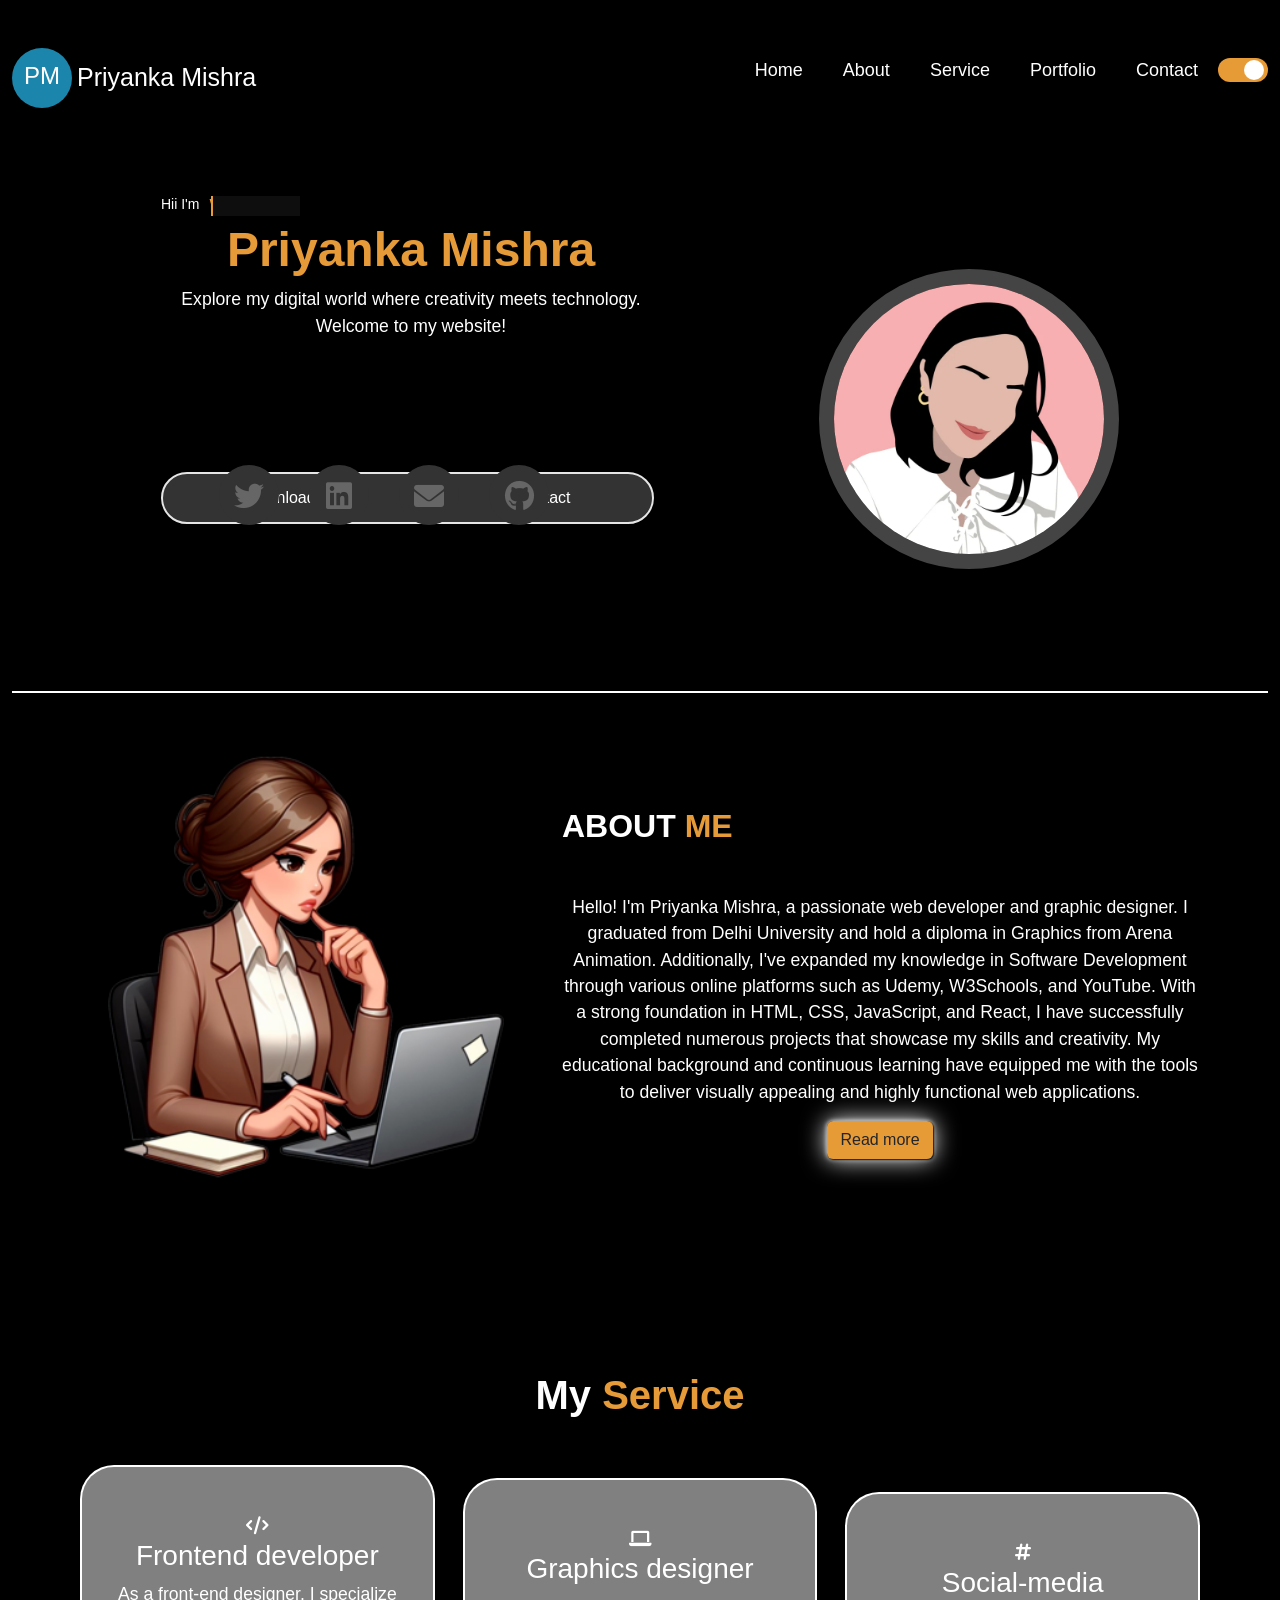
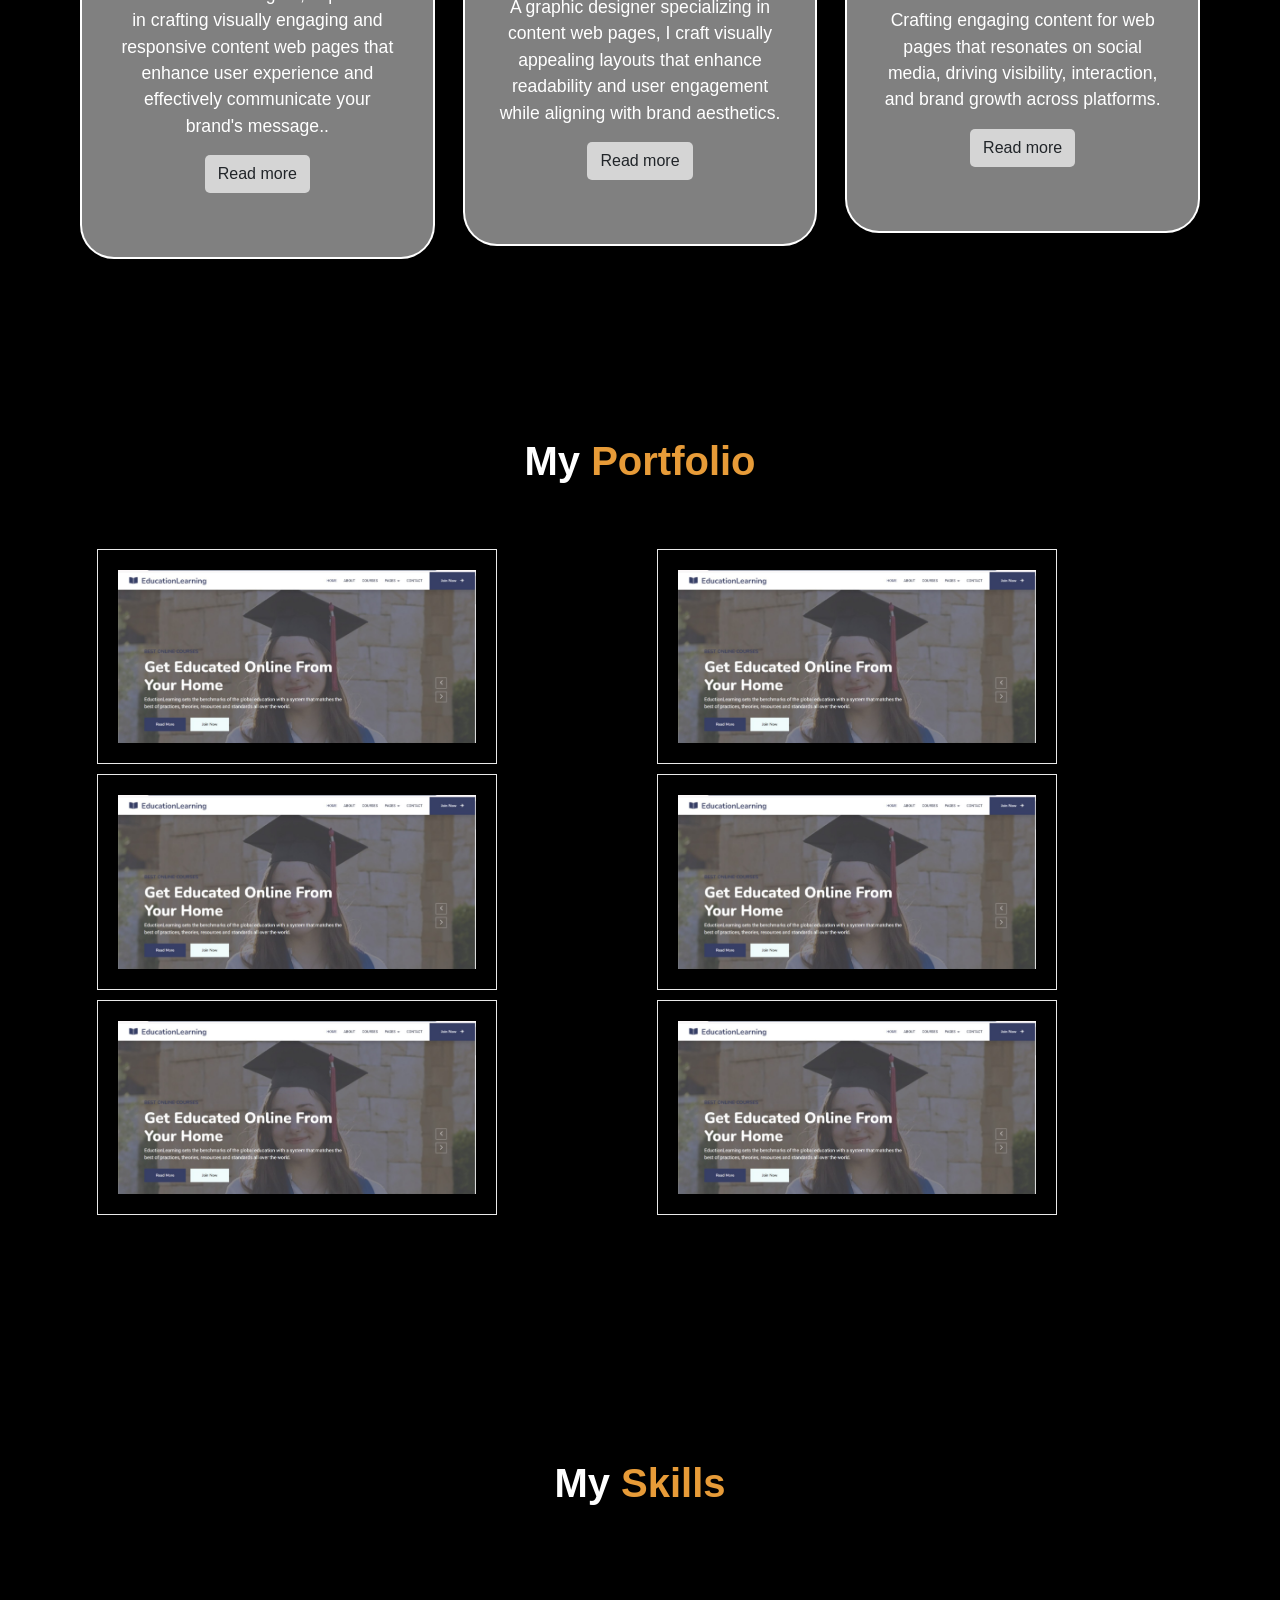
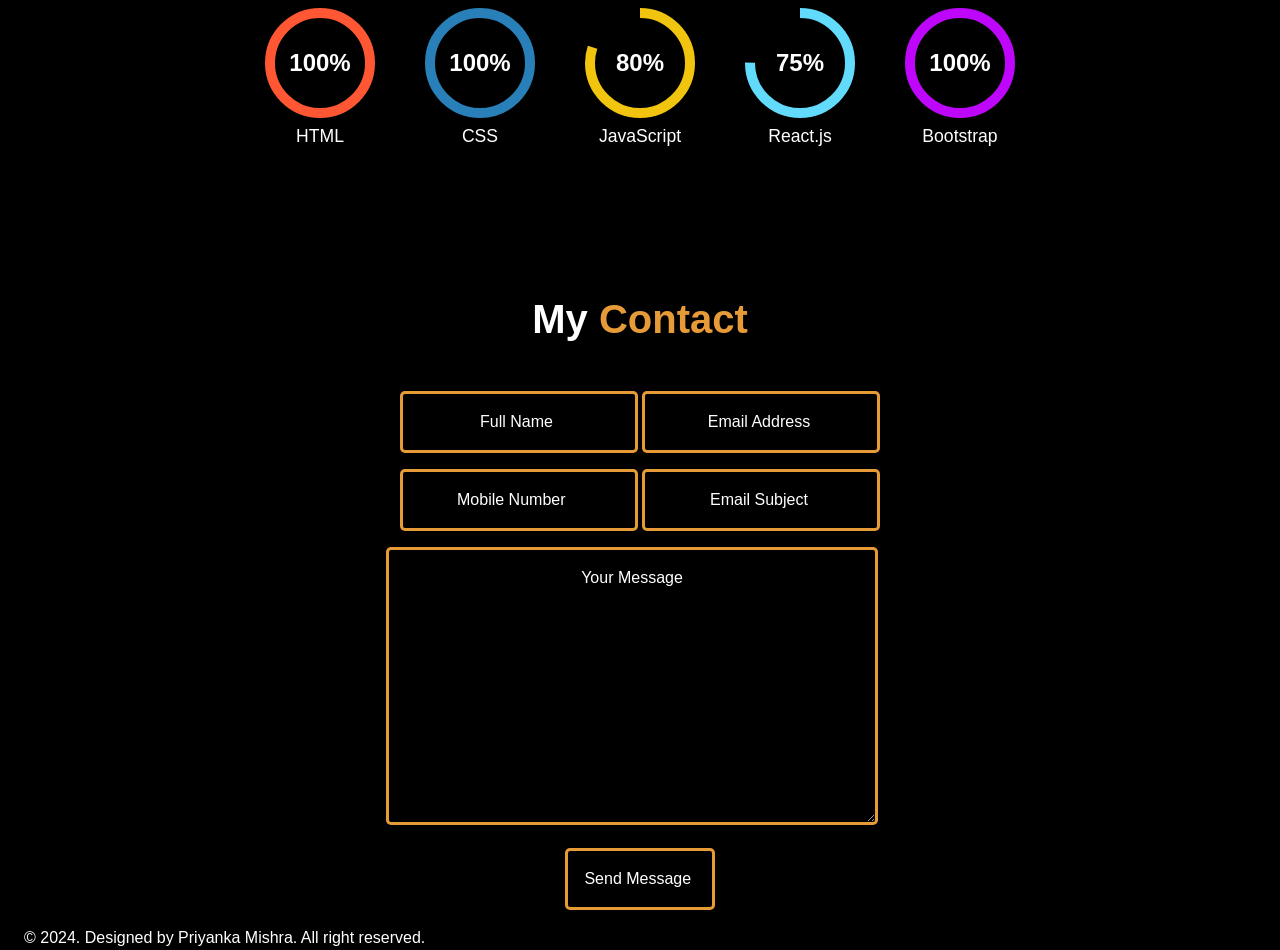
<file: index.html>
<!DOCTYPE html>
<html>

<head>
    <meta charset="UTF-8">
    <meta name="description" content="Free Web tutorials">
    <meta name="keywords" content="HTML, CSS, JavaScript">
    <meta name="author" content="John Doe">
    <meta name="viewport" content="width=device-width, initial-scale=1.0">
    <link rel="stylesheet" href="style.css">
    <link href="https://cdn.jsdelivr.net/npm/bootstrap@5.2.3/dist/css/bootstrap.min.css" rel="stylesheet"
        integrity="sha384-rbsA2VBKQhggwzxH7pPCaAqO46MgnOM80zW1RWuH61DGLwZJEdK2Kadq2F9CUG65" crossorigin="anonymous">
    <script src="https://cdn.jsdelivr.net/npm/bootstrap@5.2.3/dist/js/bootstrap.bundle.min.js"
        integrity="sha384-kenU1KFdBIe4zVF0s0G1M5b4hcpxyD9F7jL+jjXkk+Q2h455rYXK/7HAuoJl+0I4"
        crossorigin="anonymous"></script>
    <link rel="stylesheet" href="https://cdnjs.cloudflare.com/ajax/libs/font-awesome/6.0.0-beta3/css/all.min.css">




</head>
<title>
    Portfoli
</title>
<body>
    <button onclick="topFunction()" id="myBtn" title="Go to top"><i class="fa-solid fa-arrow-up"></i></button>
    <div class="hero-header container-fluid ">
        <div class="wrapper">
            <header>

                <nav class="navbar">

                    <div class="Logo">
                        <div class="logo-icon">PM</div>
                        <div class="logo-text">Priyanka Mishra</div>
                    </div>
                    <ul class="nav-links" id="navLinks">
                        <li class="close-btn" id="closeBtn">&times;</li>

                        <li><a href="#home" active>Home</a></li>
                        <li><a href="#About">About</a></li>
                       
                        <li><a href="#Service">Service</a></li>
                        <li><a href="#Portfolio">Portfolio </a></li>
                        <li><a href="#Contact">Contact</a></li>
                        <label class="switch">
                            <input type="checkbox" id="modeToggle" checked>
                            <span class="slider"></span>
                        </label>
                    </ul>
                    <div class="burger" id="burger">
                        <div class="line1"></div>
                        <div class="line2"></div>
                        <div class="line3"></div>
                    </div>

            </header>
            <div class="container " >


                <div class="hero-text">
                    <h5 class="text first-text">Hii I'm
                        <span class="text second-text"> Frontend Developer</span>
                    </h5>

                    <h1>Priyanka Mishra</h1>
                    <p>Explore my digital world where creativity meets technology. Welcome to my website!</p>

                    <div class="btn-group">
                        <a href="Images/Priyanka-Mishra.docx" download class="btn ">Download CV</a>
                        <a href="#Contact" class="btn">Contact</a>
                    </div>
                   
                    <div class=" Social-media">
                        <ul>
  <li>
    <a href="https://x.com/Priyank64738532" target="_blank" >
        <i class="fa-brands fa-twitter" ></i>
    </a>
  </li>
  <li>
    <a href="https://www.linkedin.com/in/its-priyankamishra" target="_blank" >
        <i class="fa-brands fa-linkedin"></i>
    </a>
    </li>
  <li>
    <a href="mailto:priyanka.mishra28011@gmail.com" target="_blank" class="social-icon">
        <i class="fas fa-envelope"></i>
    </a>
    
  </li>
  <li>
    <a href="https://github.com/miss-priyankamishra" target="_blank" class="social-icon">
        <i class="fab fa-github"></i>
    </a> 
  </li>
                    </div>
                    <div>

                    </div>
                </div>
                <div class="hero-pic">
                    <img src="Images/main.png" alt="profile Pic">
                </div>
              
            </div>
            <div class="line"></div>
        </div>
        <!-- ==== about =================== -->
        <div class="container">
            <section class="about" id="About">
                <div class="about-img">
                    <img src="Images/third.png">
                </div>
                <div class="about-content">
                    <h2>ABOUT <span>ME</span></h2>
                    <p>Hello! I'm Priyanka Mishra, a passionate web developer and graphic designer. I graduated from
                        Delhi University and hold a diploma in Graphics from Arena Animation. Additionally, I've
                        expanded my knowledge in Software Development through various online platforms such as Udemy,
                        W3Schools, and YouTube. With a strong foundation in HTML, CSS, JavaScript, and React, I have
                        successfully completed numerous projects that showcase my skills and creativity. My educational
                        background and continuous learning have equipped me with the tools to deliver visually appealing
                        and highly functional web applications.</p>
                    <a href="#" class="btn">Read more</a>
                </div>
             
            </section>
        </div>

        <!-- Service==========================  -->
<div class="container">
    <section class="Portfolio" id="Service">
        <h1 class="Portfolio-heading">My<span> Service</span>  </h1>
            <!-- <h2 class="heading">MY <span>Service</span></h2> -->
            <div class="Service-container">
                <div class="Service-box">
                    <i class="fa-solid fa-code"></i>
                    <h3>Frontend developer</h3>
                    <p>As a front-end designer, I specialize in crafting visually engaging and responsive content web pages that enhance user experience and effectively communicate your brand's message..</p>
                        <a href="#" class="btn">Read more</a>
                    </div>
                <div class="Service-box">
                    <i class="fa-solid fa-laptop"></i>
                    <h3>Graphics designer</h3>
                    <p>A graphic designer specializing in content web pages, I craft visually appealing layouts that enhance readability and user engagement while aligning with brand aesthetics.</p>
                        <a href="#" class="btn">Read more</a>
                    </div>
                <div class="Service-box">
                    <i class="fa-solid fa-hashtag"></i>
                    <h3>Social-media</h3>
                    <p>Crafting engaging content for web pages that resonates on social media, driving visibility, interaction, and brand growth across platforms.</p>
                    <a href="#" class="btn">Read more</a>
                        
                    </div>

            </div>
        </section>  
    </div>
    <!-- fortfoli================== -->
    <div class="container">
        <section class="Portfolio" id="Portfolio">
            <h1 class="Portfolio-heading">My<span> Portfolio</span>  </h1>
   <div class="Portfoli-container">
    <!-- <div class="portfolio-Box">
        <img src="Images/portfolio.jpg" class="imges-fortolio">
        <div class="Portfolio-layer">
            <h4 class="text-Fortfolio">Web designer</h4>
            <i class="fa-solid fa-share-from-square"></i>
        </div>

    </div>
    -->
    <div class="row">
        <div class="col sm-8 x-sm-12"><div class="portfolio-Box">
            <img src="Images/project1.jpeg">
            <div class="Portfolio-layer">
                <h4 class="text-Fortfolio">EducationLearning</h4>
                <a href="https://miss-priyankamishra.github.io/EducationLearning/"><i class="fa-solid fa-share-from-square"></i></a>
            </div>
    
        </div></div>
        <div class="col sm-8 x-sm-12"><div class="portfolio-Box">
            <img src="Images/project1.jpeg">
            <div class="Portfolio-layer">
                <h4 class="text-Fortfolio">coming soon</h4>
                <a href="https://miss-priyankamishra.github.io/EducationLearning/"><i class="fa-solid fa-share-from-square"></i></a>
            </div>
    
        </div></div>
        <div class="col sm-8 x-sm-12"><div class="portfolio-Box">
            <img src="Images/project1.jpeg">
            <div class="Portfolio-layer">
                <h4 class="text-Fortfolio">coming soon</h4>
                <a href="https://miss-priyankamishra.github.io/EducationLearning/"><i class="fa-solid fa-share-from-square"></i></a>
            </div>
    
        </div></div>
        <div class="col sm-8 x-sm-12"><div class="portfolio-Box">
            <img src="Images/project1.jpeg">
            <div class="Portfolio-layer">
                <h4 class="text-Fortfolio">coming soon</h4>
                <a href="https://miss-priyankamishra.github.io/EducationLearning/"><i class="fa-solid fa-share-from-square"></i></a>
            </div>
    
        </div></div>
        <div class="col sm-8 x-sm-12"><div class="portfolio-Box">
            <img src="Images/project1.jpeg">
            <div class="Portfolio-layer">
                <h4 class="text-Fortfolio">coming soon</h4>
                <a href="https://miss-priyankamishra.github.io/EducationLearning/"><i class="fa-solid fa-share-from-square"></i></a>
            </div>
    
        </div></div>
        <div class="col sm-8 x-sm-12"><div class="portfolio-Box">
            <img src="Images/project1.jpeg">
            <div class="Portfolio-layer">
                <h4 class="text-Fortfolio">coming soon</h4>
                <a href="https://miss-priyankamishra.github.io/EducationLearning/"><i class="fa-solid fa-share-from-square"></i></a>
            </div>
    
        </div></div>
    
    </div>
   
   </div>
   
        </div>
<!--         =====================skills= -->
         <div class="container">
        <section class="skills-section Portfolio">
            <h1 class="Portfolio-heading pb-5">My<span> Skills</span>  </h1>
            <div class="skill-container">
                <div class="skill">
                    <div class="outer-circle">
                        <svg class="progress-ring" width="120" height="120">
                            <circle class="progress-ring__circle" stroke="#FF5733" stroke-width="10" fill="transparent" r="50" cx="60" cy="60"/>
                        </svg>
                        <div class="skill-level" id="html-skill">100%</div>
                    </div>
                    <p>HTML</p>
                </div>
    
                <div class="skill">
                    <div class="outer-circle">
                        <svg class="progress-ring" width="120" height="120">
                            <circle class="progress-ring__circle" stroke="#2980B9" stroke-width="10" fill="transparent" r="50" cx="60" cy="60"/>
                        </svg>
                        <div class="skill-level" id="css-skill">100%</div>
                    </div>
                    <p>CSS</p>
                </div>
    
                <div class="skill">
                    <div class="outer-circle">
                        <svg class="progress-ring" width="120" height="120">
                            <circle class="progress-ring__circle" stroke="#F1C40F" stroke-width="10" fill="transparent" r="50" cx="60" cy="60"/>
                        </svg>
                        <div class="skill-level" id="js-skill">80%</div>
                    </div>
                    <p>JavaScript</p>
                </div>
    
                <div class="skill">
                    <div class="outer-circle">
                        <svg class="progress-ring" width="120" height="120">
                            <circle class="progress-ring__circle" stroke="#61DAFB" stroke-width="10" fill="transparent" r="50" cx="60" cy="60"/>
                        </svg>
                        <div class="skill-level" id="react-skill">75%</div>
                    </div>
                    <p>React.js</p>
                </div>
                  <div class="skill">
              <div class="outer-circle">
                  <svg class="progress-ring" width="120" height="120">
                      <circle class="progress-ring__circle" stroke="#be07fa" stroke-width="10" fill="transparent" r="50" cx="60" cy="60"/>
                  </svg>
                  <div class="skill-level" id="Boostrap-skill">100%</div>
              </div>
              <p>Bootstrap</p>
          </div>
            </div>
        </section>
        </div>
        <!-- ================contact========== -->
        <div class="container-fluid">
            <section class="Contact" id="Contact">
                <h1 class="Contact-heading">My<span> Contact</span>  </h1>
<from action="">
    <div class="input-box">
        <input type="text" placeholder="Full Name ">
        <input type="email" placeholder="Email Address ">
    </div>
    <div class="input-box">
        <input type="number" placeholder="Mobile Number">
        <input type="text" placeholder="Email Subject ">
    </div>
    <div class="input-box">
    <textarea name="" id="" cols="40" rows="10" placeholder="Your Message" ></textarea>
    <br>
<input type="submit" value="Send Message " class="btn">
</div>
</from>
</section>
© 2024. Designed by Priyanka Mishra. All right reserved.

        </div>
        <!--  -->
        <script src="javafile.js"></script>
        <script src="https://cdn.jsdelivr.net/npm/bootstrap@5.2.3/dist/js/bootstrap.bundle.min.js
             ">
            </script>

        <script src="https://cdn.jsdelivr.net/npm/@popperjs/core@2.11.6/dist/umd/popper.min.js"
            integrity="sha384-oBqDVmMz9ATKxIep9tiCxS/Z9fNfEXiDAYTujMAeBAsjFuCZSmKbSSUnQlmh/jp3"
            crossorigin="anonymous"></script>
        <script src="https://cdn.jsdelivr.net/npm/bootstrap@5.2.3/dist/js/bootstrap.min.js"
            integrity="sha384-cuYeSxntonz0PPNlHhBs68uyIAVpIIOZZ5JqeqvYYIcEL727kskC66kF92t6Xl2V"
            crossorigin="anonymous"></script>

    </div>
</body>


</html>
</file>
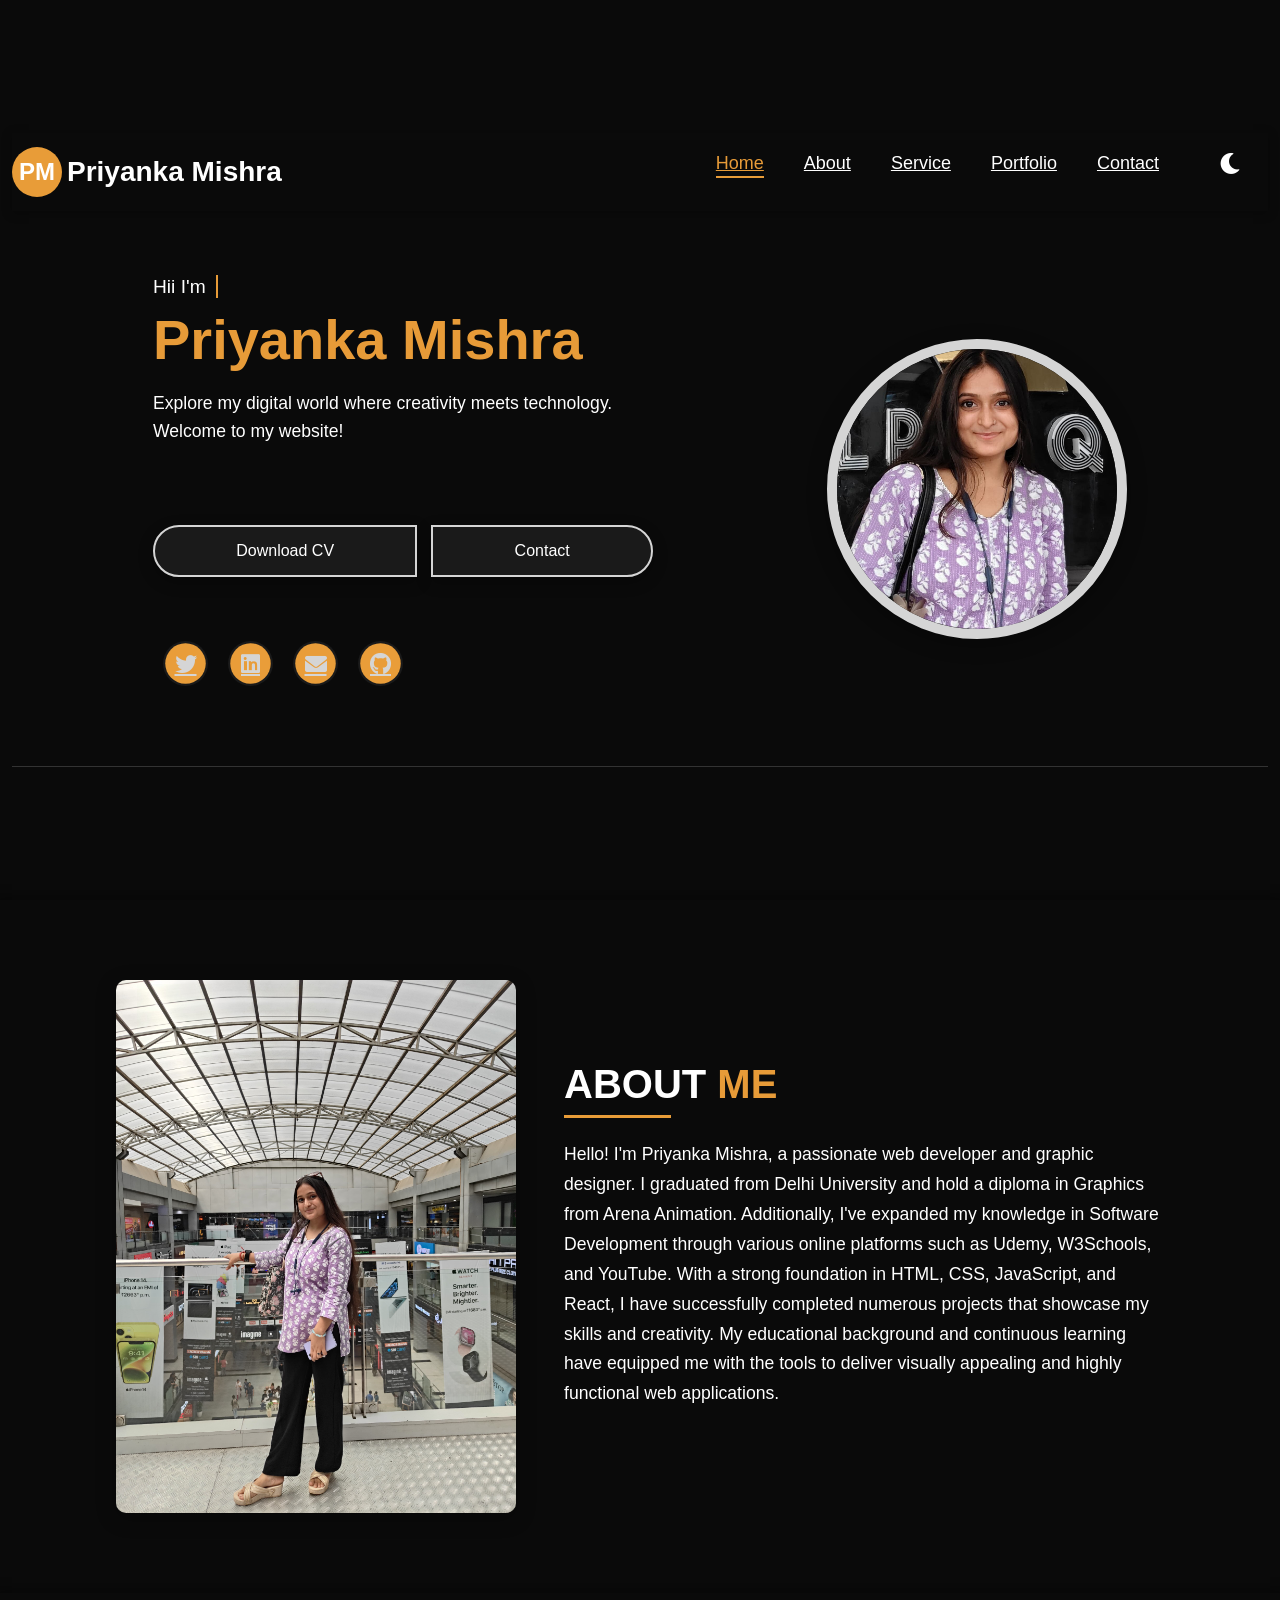
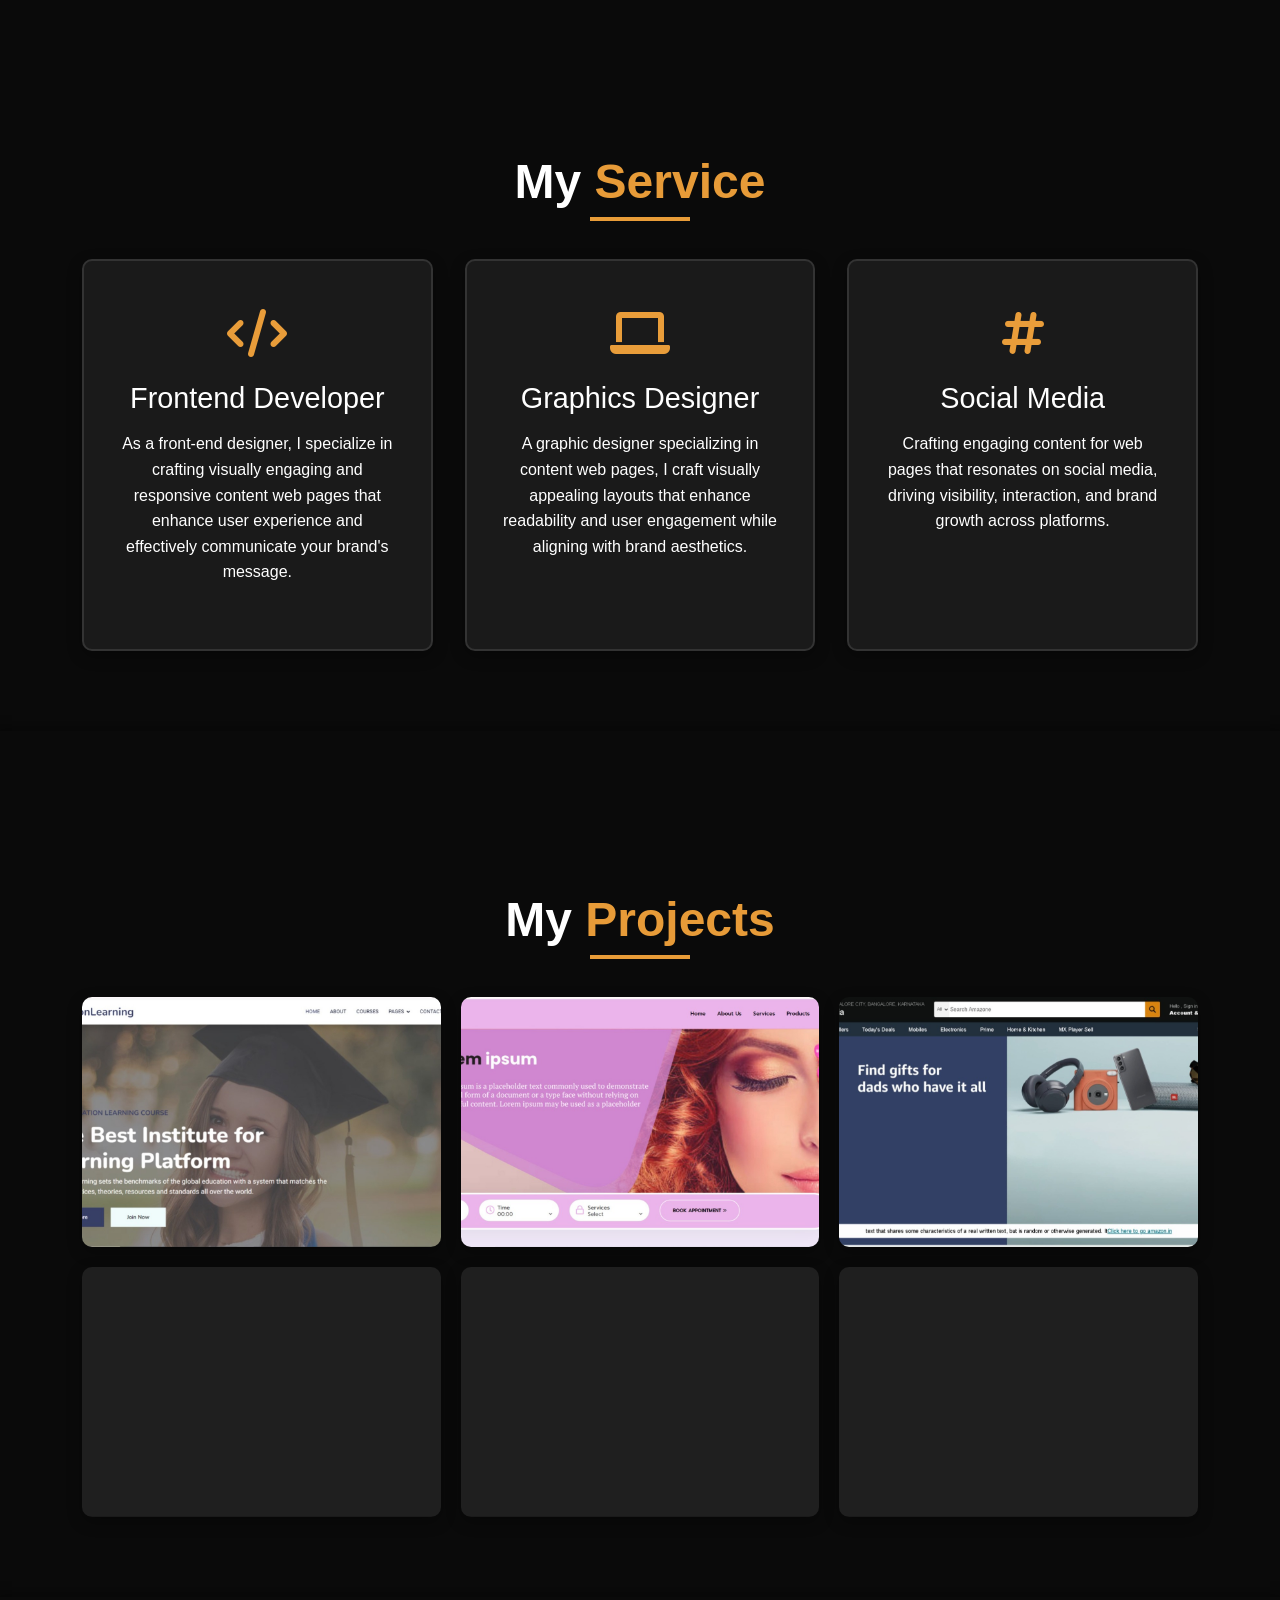
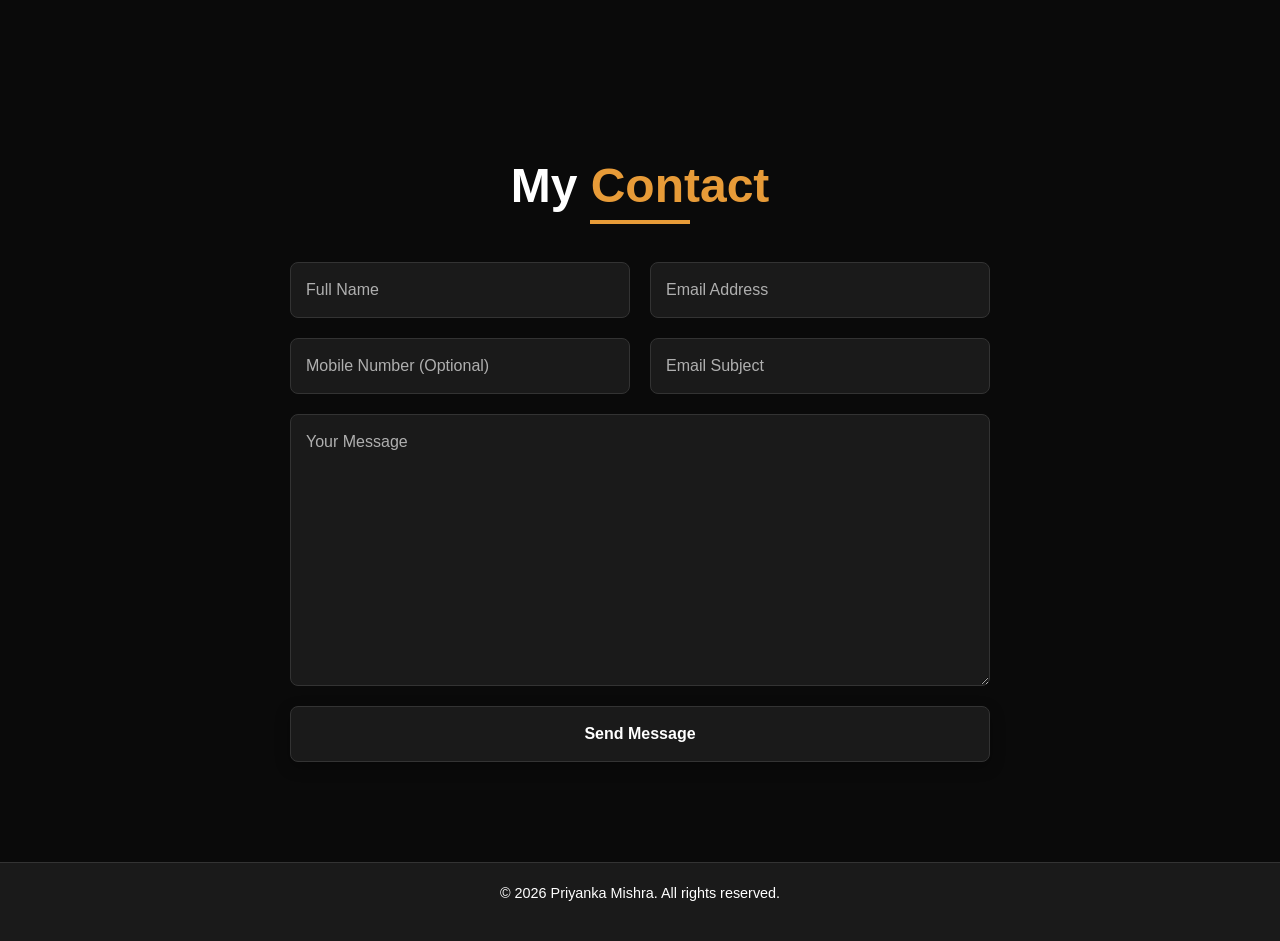
<file: inbox.html>
<!DOCTYPE html>
<html lang="en">
<head>
    <meta charset="UTF-8">
    <meta name="description" content="Priyanka Mishra's professional portfolio showcasing web development and graphic design skills.">
    <meta name="keywords" content="HTML, CSS, JavaScript, React, Frontend Developer, Web Designer, Graphic Designer, Portfolio, Priyanka Mishra">
    <meta name="author" content="Priyanka Mishra">
    <meta name="viewport" content="width=device-width, initial-scale=1.0">
    <title>Priyanka Mishra | Frontend Developer & Web Designer</title>

    <!-- Main Stylesheet - CORRECTED FILE NAME -->
    <link rel="stylesheet" href="Styles.css">

    <!-- Bootstrap CSS - Kept for grid system and components -->
    <link href="https://cdn.jsdelivr.net/npm/bootstrap@5.2.3/dist/css/bootstrap.min.css" rel="stylesheet"
        integrity="sha384-rbsA2VBKQhggwzxH7pPCaAqO46MgnOM80zW1RWuH61DGLwZJEdK2Kadq2F9CUG65" crossorigin="anonymous">
    
    <!-- Font Awesome for Icons - Essential for modern portfolios -->
    <link rel="stylesheet" href="https://cdnjs.cloudflare.com/ajax/libs/font-awesome/6.0.0-beta3/css/all.min.css">
</head>
<body>
    <!-- Scroll to Top Button - Improved accessibility with aria-label -->
    <button onclick="topFunction()" id="myBtn" title="Go to top" aria-label="Scroll to top of the page">
        <i class="fa-solid fa-arrow-up"></i>
    </button>

    <!-- Header Section - Contains navigation and hero content -->
    <header class="hero-header container-fluid">
        <div class="wrapper">
            <!-- Navigation Bar - Semantic <nav> tag -->
            <nav class="navbar">
                <div class="Logo">
                    <div class="logo-icon">PM</div>
                    <div class="logo-text">Priyanka Mishra</div>
                </div>
                <!-- Navigation Links - Unique IDs for JS targeting, improved accessibility -->
                <ul class="nav-links" id="navLinks">
                    <li class="close-btn" id="closeBtn" aria-label="Close navigation menu">&times;</li>
                    <li><a href="#home" class="active">Home</a></li>
                    <li><a href="#about">About</a></li>
                    <li><a href="#service">Service</a></li>
                    <li><a href="#portfolio">Portfolio</a></li>
                    <li><a href="#contact">Contact</a></li>
                    <!-- Dark/Light Mode Toggle Button - NEW -->
                    <li>
                        <button id="mode-toggle" class="mode-toggle-btn" aria-label="Toggle dark and light mode">
                            <i class="fas fa-moon"></i>
                        </button>
                    </li>
                </ul>
                <!-- Burger Menu Icon - Improved accessibility with aria-label -->
                <div class="burger" id="burger" aria-label="Open navigation menu">
                    <div class="line1"></div>
                    <div class="line2"></div>
                    <div class="line3"></div>
                </div>
            </nav>

            <!-- Hero Content Wrapper - Flex container for text and image -->
            <div class="hero-content-wrapper container">
                <div class="hero-text">
                    <h5 class="text first-text">Hii I'm
                        <!-- Animated text integrated directly here, controlled by javafile.js -->
                        <span class="text second-text">Frontend Developer</span>
                    </h5>
                    <h1>Priyanka Mishra</h1>
                    <p>Explore my digital world where creativity meets technology. Welcome to my website!</p>

                    <div class="btn-group">
                        <a href="Images/Priyanka-Resume.pdf" download class="btn">Download CV</a>
                        <a href="#contact" class="btn">Contact</a>
                    </div>
                   
                    <!-- Social Media Links - Moved inside hero-text for better layout control, improved accessibility -->
                    <div class="social-media">
                        <ul>
                            <li>
                                <a href="https://x.com/Priyank64738532" target="_blank" aria-label="Visit Priyanka Mishra's Twitter Profile">
                                    <i class="fa-brands fa-twitter"></i>
                                </a>
                            </li>
                            <li>
                                <a href="https://www.linkedin.com/in/its-priyankamishra" target="_blank" aria-label="Visit Priyanka Mishra's LinkedIn Profile">
                                    <i class="fa-brands fa-linkedin"></i>
                                </a>
                            </li>
                            <li>
                                <a href="mailto:priyanka.mishra28011@gmail.com" target="_blank" aria-label="Send an email to Priyanka Mishra">
                                    <i class="fas fa-envelope"></i>
                                </a>
                            </li>
                            <li>
                                <a href="https://github.com/miss-priyankamishra" target="_blank" aria-label="Visit Priyanka Mishra's GitHub Profile">
                                    <i class="fab fa-github"></i>
                                </a> 
                            </li>
                        </ul>
                    </div>
                </div>
                <div class="hero-pic">
                    <!-- Image with descriptive alt text -->
                    <img src="Images/half-size.jpeg" alt="Priyanka Mishra - Professional Profile Picture">
                </div>
            </div>
            <div class="line"></div> <!-- Decorative line for visual separation -->
        </div>
    </header>

    <!-- Main Content Area - Semantic <main> tag -->
    <main>
        <!-- About Section - Semantic <section> tag -->
        <section class="about container-fluid" id="about">
          
            <div class="about-img">
                <!-- Image with descriptive alt text -->
                <img src="Images/full-zise-photo.jpeg" alt="Priyanka Mishra working on a laptop, showcasing web design skills">
            </div>
            <div class="about-content">
                <h2>ABOUT <span>ME</span></h2>
                <p>Hello! I'm Priyanka Mishra, a passionate web developer and graphic designer. I graduated from
                    Delhi University and hold a diploma in Graphics from Arena Animation. Additionally, I've
                    expanded my knowledge in Software Development through various online platforms such as Udemy,
                    W3Schools, and YouTube. With a strong foundation in HTML, CSS, JavaScript, and React, I have
                    successfully completed numerous projects that showcase my skills and creativity. My educational
                    background and continuous learning have equipped me with the tools to deliver visually appealing
                    and highly functional web applications.</p>
            </div>
            
        </section>

        <!-- Services Section - Semantic <section> tag -->
        <section class="service container-fluid" id="service">
            <div class="container">
            <h1 class="section-heading">My<span> Service</span></h1>
            <!-- Service Container - Now uses CSS Grid for better responsiveness -->
            <div class="service-container">
                <div class="service-box">
                    <i class="fa-solid fa-code"></i>
                    <h3>Frontend Developer</h3>
                    <p>As a front-end designer, I specialize in crafting visually engaging and responsive content web pages that enhance user experience and effectively communicate your brand's message.</p>
                </div>
                <div class="service-box">
                    <i class="fa-solid fa-laptop"></i>
                    <h3>Graphics Designer</h3>
                    <p>A graphic designer specializing in content web pages, I craft visually appealing layouts that enhance readability and user engagement while aligning with brand aesthetics.</p>
                </div>
                <div class="service-box">
                    <i class="fa-solid fa-hashtag"></i>
                    <h3>Social Media</h3>
                    <p>Crafting engaging content for web pages that resonates on social media, driving visibility, interaction, and brand growth across platforms.</p>
                </div>
            </div>
            </div>
        </section> 
        
        <!-- Portfolio Section - Semantic <section> tag -->
        <section class="portfolio container-fluid" id="portfolio">
            <div class="container">
            <h1 class="section-heading">My<span> Projects</span></h1> <!-- Changed heading to "My Projects" -->
            <!-- Portfolio Container - Now uses CSS Grid for flexible layout -->
            <div class="portfolio-container">
                <!-- Project Item 1: Education Learning Website -->
                <div class="portfolio-box">
                    <img src="Images/Education.jpeg" alt="Screenshot of Education Learning website project, showing a clean educational platform design.">
                    <div class="portfolio-layer">
                        <h4 class="text-portfolio">Education Learning Platform</h4> <!-- More descriptive title -->
                        <div class="portfolio-links"> <!-- Container for multiple links if needed -->
                            <a href="https://miss-priyankamishra.github.io/EducationLearning/" target="_blank" aria-label="View live demo of Education Learning project">
                                <i class="fa-solid fa-globe"></i> <!-- Changed icon to globe for live demo -->
                            </a>
                            <!-- Add GitHub link if available -->
                            <!-- <a href="YOUR_GITHUB_REPO_LINK" target="_blank" aria-label="View code on GitHub">
                                <i class="fab fa-github"></i>
                            </a> -->
                        </div>
                    </div>
                </div>

                <!-- Project Item 2: Beauty Bliss (Coming Soon) -->
                <div class="portfolio-box">
                    <img src="Images/Makeup.jpeg" alt="Placeholder screenshot for Beauty Bliss website, indicating a beauty and makeup related project.">
                    <div class="portfolio-layer">
                        <h4 class="text-portfolio">Beauty Bliss (Coming Soon)</h4>
                        <div class="portfolio-links">
                            <a href="#" aria-label="Project coming soon, link not active">
                                <i class="fa-solid fa-hourglass-half"></i> <!-- Changed icon to hourglass for coming soon -->
                            </a>
                        </div>
                    </div>
                </div>

                <!-- Project Item 3: Amazon Clone -->
                <div class="portfolio-box">
                    <img src="Images/Amazon.jpeg" alt="Screenshot of Amazon clone project, displaying e-commerce product listings.">
                    <div class="portfolio-layer">
                        <h4 class="text-portfolio">Amazon Clone</h4>
                        <div class="portfolio-links">
                            <a href="https://miss-priyankamishra.github.io/Amazon/" target="_blank" aria-label="View live demo of Amazon clone project">
                                <i class="fa-solid fa-globe"></i>
                            </a>
                            <!-- Add GitHub link if available -->
                            <!-- <a href="YOUR_GITHUB_REPO_LINK" target="_blank" aria-label="View code on GitHub">
                                <i class="fab fa-github"></i>
                            </a> -->
                        </div>
                    </div>
                </div>

                <!-- Project Item 4: Coming Soon -->
                <div class="portfolio-box">
                    <img src="Images/CoomingSoon.jpeg" alt="Placeholder image for a new web project, indicating it is under development.">
                    <div class="portfolio-layer">
                        <h4 class="text-portfolio">New Project (Coming Soon)</h4>
                        <div class="portfolio-links">
                            <a href="#" aria-label="Project coming soon, link not active">
                                <i class="fa-solid fa-hourglass-half"></i>
                            </a>
                        </div>
                    </div>
                </div>

                <!-- Project Item 5: Coming Soon -->
                <div class="portfolio-box">
                    <img src="Images/CoomingSoon.jpeg" alt="Placeholder image for another web project, indicating it is under development.">
                    <div class="portfolio-layer">
                        <h4 class="text-portfolio">New Project (Coming Soon)</h4>
                        <div class="portfolio-links">
                            <a href="#" aria-label="Project coming soon, link not active">
                                <i class="fa-solid fa-hourglass-half"></i>
                            </a>
                        </div>
                    </div>
                </div>

                <!-- Project Item 6: Coming Soon -->
                <div class="portfolio-box">
                    <img src="Images/CoomingSoon.jpeg" alt="Placeholder image for a future web development project.">
                    <div class="portfolio-layer">
                        <h4 class="text-portfolio">New Project (Coming Soon)</h4>
                        <div class="portfolio-links">
                            <a href="#" aria-label="Project coming soon, link not active">
                                <i class="fa-solid fa-hourglass-half"></i>
                            </a>
                        </div>
                    </div>
                </div>
            </div>
            </div>
        </section>

        <!-- Contact Section - Semantic <section> tag -->
        <section class="contact container-fluid" id="contact">
            <h1 class="section-heading">My<span> Contact</span></h1>
            <!-- Form with action and method attributes, improved input types and accessibility -->
            <form action="#" method="POST"> 
                <div class="input-box">
                    <input type="text" placeholder="Full Name" required aria-label="Your Full Name">
                    <input type="email" placeholder="Email Address" required aria-label="Your Email Address">
                </div>
                <div class="input-box">
                    <input type="tel" placeholder="Mobile Number (Optional)" aria-label="Your Mobile Number"> 
                    <input type="text" placeholder="Email Subject" required aria-label="Subject of your message">
                </div>
                <div class="input-box">
                    <textarea name="message" cols="40" rows="10" placeholder="Your Message" required aria-label="Your Message"></textarea>
                    <input type="submit" value="Send Message" class="btn">
                </div>
            </form>
        </section>
    </main>

    <!-- Footer Section - Semantic <footer> tag -->
    <footer class="footer">
        <div class="container">
            <!-- Dynamic year for copyright -->
            <p>&copy; <span id="current-year"></span> Priyanka Mishra. All rights reserved.</p>
        </div>
    </footer>

    <!-- JavaScript Files - CORRECTED FILE NAME -->
    <script src="Javascriptt.js"></script>
    <!-- Bootstrap JS Bundle - Only one import needed -->
    <script src="https://cdn.jsdelivr.net/npm/bootstrap@5.2.3/dist/js/bootstrap.bundle.min.js"
        integrity="sha384-kenU1KFdBIe4zVF0s0G1M5b4hcpxyD9F7jL+jjXkk+Q2h455rYXK/7HAuoJl+0I4"
        crossorigin="anonymous"></script>
</body>
</html>
</file>
<file: style.css>
*{
    box-sizing: border-box;
    padding: 0%;
    margin: 0%;
    font-family:sans-serif;
text-decoration: none;

}

body{
    margin: 0;
    padding: 0;
    font-family: Arial, sans-serif;
    transition: background-color 0.3s ease, color 0.3s ease;
  }

.hero-header{
    width: 100%;
    height: 100%;
    min-height: 100vh;
    /* background: black; */
    padding: 0;
    margin: 0;
}

.wrapper{
  width: 100%;
      max-width: 100%;
    margin: 0 ;
    padding: 0 ;

}
header{
    padding: 40px 0 30px;
    display: flex;
    justify-content: space-between;
    align-items: center;
    flex-wrap: wrap;

}
.Logo{
    display: inline-flex;
    justify-content: center;
    align-items: center;
}
.logo-icon{
    height: 60px;
    width: 60px;
    background-color: rgb(28, 133, 171);
    border-radius: 50%;
    color: #fff;
    font-weight: 700px;
    font-size: 1.5rem;
    padding: 10px;
    margin-right: 5px;
    cursor: pointer;
    text-align: center;
}

.logo-text {
    font-size: 25px;
    font-weight:500px ;
    color: white;
}

.bost-bout{
  color: white;
}

 .container{

    display: flex;
    justify-content: space-around;
    align-items: center;
    padding-top: 4rem;
 }
 .container .hero-pic{
    width: 300px;
    height: 300px;
    border-radius: 50%;
overflow: hidden;
border: 15px solid #444;
box-shadow: 5px 7px 25px rgb(0, 0, 0.5);
 }
 .hero-pic img{
    height:100% ;
    width: 100%;
    transition: 0.5s;
   
 }
  .hero-pic img:hover{
    transform: scale(1.2);
  }
  .hero-text .social .social-icon{
    color: #d5d5d5;
    margin-right: 10px;
    transition: 0.5s;
  }
 
 
  .hero-text .social .social-icon:hover{
     color: #fca93dea;
     transform: rotate(360deg);

  }
  .hero-text{
    max-width: 500px;
    display: flex;
    flex-direction: column;
  }
  .hero-text h1{
    font-weight: 600;
    color: #fca93dea;
  }
  .hero-text .first-text{
    /* color: #e5e5e5; */
    font-size:14px;
    display: flex;
  }

  .hero-text .second-text{
    color: #fca93dea;
    position: relative;
    margin-left: 2%;
  }
.second-text::before{
    content: '';
    position: absolute;
    top:0;
    left:2%;
 width:100%;
 height: 20px;
    background-color: rgb(15, 14, 14);
    border-left:2px solid #fca93dea;
    animation: animate 4s steps(12) infinite }
    /* Button */
/* Basic styling */

/* Light Mode Styles */
body.light-mode {
  background-color: white;
  color: black;
}
body.light-mode a {
  color: black;
font-weight: 400;
}
.container {
  text-align: center;
  padding: 50px;
}

body.light-mode .second-text::before{
  content: '';
  position: absolute;
  top:0;
  left:2%;
width:100%;
height: 20px;
  background-color: rgb(255, 255, 255);
  border-left:2px solid #fca93dea;
  animation: animate 4s steps(12) infinite }


  body.light-mode  .hero-text p {
  color: rgb(0, 0, 0);
}
body.light-mode .line{
  border:rgb(0, 0, 0) solid 1px ;
 
    width: 100%;
  
}

body.light-mode .logo-text {
  font-size: 25px;
  font-weight:600px ;
  color: black;
}

body.light-mode .Portfolio h1 {
  color: rgb(0, 0, 0);
  font-weight: 600;
text-align: center;
margin-top: 5rem;
margin-bottom: 3rem;
}
body.light-mode .Contact h1 {
  color: rgb(0, 0, 0);
  font-weight: 600;
text-align: center;
margin-top: 5rem;
margin-bottom: 3rem;
}
body.light-mode .Portfoli-container .portfolio-Box{
  /* background-color: rgba(196, 51, 51, 0.8); */
  border: 1px solid #000000ea;
  padding: 20px;
  font-size: 30px;
  text-align: center;
   margin:6px 3px 4px 5px;
   width: 400px;
   height: auto;}


   body.light-mode #myBtn {
    display: none;
    position: fixed;
    bottom: 20px;
    right: 30px;
    z-index: 99;
    font-size: 18px;
    border: none;
    outline: none;
    background-color: rgb(0, 0, 0);
    color: #fca93dea;
    cursor: pointer;
    padding: 15px;
    border-radius: 4px;
  }
  
  body.light-mode #myBtn:hover {
    background-color: #fca93dea;
    color: white;
  }
/* Dark Mode Styles */
body.dark-mode {
  background-color: black;
  color: white;
}

/* Toggle Switch Styling */
.switch {
  position: relative;
  display: inline-block;
  width: 50px;
  height: 24px;
}

.switch input {
  display: none;
}

.slider {
  position: absolute;
  cursor: pointer;
  top: 0;
  left: 0;
  right: 0;
  bottom: 0;
  background-color: #ccc;
  transition: .3s;
  border-radius: 34px;
}

.slider:before {
  position: absolute;
  content: "";
  height: 20px;
  width: 20px;
  right: 10px;
  top: 2px;
  left: 0px;
  bottom: 4px;
  background-color: white;
  transition: .4s;
  border-radius: 50%;
}

input:checked + .slider {
  background-color: #fca93dea;
}

input:checked + .slider:before {
  transform: translateX(26px);
}
.changethe span {color: orange;}
   
    /* social media=============================== */
      
   .Social-media ul {
    margin: 0;
    padding: 0;
    display: flex;
    position: absolute;
    top:55%;
    left: 30%;
    transform: translate(-50%, -50%);
  }
  
 .Social-media ul li {
    list-style: none;
    margin: 0 15px;
  }
  
  .Social-media ul li a {
    position: relative; 
    display: block;
    width: 60px;
    height: 60px;
    text-align: center;
    line-height: 63px;
    background: #333;
    border-radius: 50%;
    font-size: 30px;
    color: #666;
    transition: .5s;
  }
  
  .Social-media ul li a::before {
    content: '';
    position: absolute;
    top: 0;
    left: 0;
    width: 100%;
    height: 100%;
    border-radius: 50%;
    background: #fca93dea;
    transition: .5s;
    transform: scale(.9);
    z-index: -1;
  }
  
  .Social-media ul li a:hover::before {
    transform: scale(1.1);
    box-shadow: 0 0 15px #fca93dea;
  }
  
  .Social-media ul li a:hover {
    color: #fca93dea;
    box-shadow: 0 0 5px #fca93dea;
    text-shadow: 0 0 5px #fca93dea;
  }

    /* ====================about ============ */



    .about{
      display: flex;
       justify-content: center;
       align-items: center;
       gap: 2rem;
       background: var(--snd-bg-color);
    }
    .line{
      border:white solid 1px ;
     
        width: 100%;
      
    }
    .about-img img{
      width: 35vw;
    }
    .about-content h2{
      text-align: left;
    line-height: l.2;
  margin: 2rem 0 3rem;
  /* color: #ffffff; */
  font-weight: 600;
    }   

   .about-content h2:hover{ border-bottom: #fca93dea solid 1px;
    width:30%


    }
    .about-content span{
      color: #fca93dea;
      font-weight: 600;
    }
     .about-content p{
      /* color: white; */
     }
     .about-content  .btn{
     
       background-color: #fca93dea;
       /* color:white; */
  
      box-shadow : 1px 1px 2px black, 0 0 25px rgb(255, 255, 255), 0 0 5px rgb(255, 255, 255);
     } 
     .about-content  .btn:hover{
      /* background-color: white; */
       color:#fca93dea ;
     }
     /* service  =================== */
  
.Service h1{
  margin-bottom: 5rem;
 /* text-align: center; */
}

.Service-box .btn{
  background-color: #d5d5d5;
   border-radius: 5px;

}
.Service-box .btn:hover{
  border: white 3px solid;
}
.Service-container{
   display: flex;
    justify-content: center;
    align-items: center;
    flex-wrap: wrap;
    gap: 2rem;
}
 .Service-container .Service-box{
flex: 1 1  20rem;
/* background:var(--snd-bg-color) ; */
padding: 3rem 2rem 4rem;
border-radius: 2rem;
text-align: center;
border: 2rem solid var(--bg-color);
transition: 2s ease ;
background-color: gray;
/* box-shadow: 0 10px -8px rgb(0 0 0 /78%); */
box-shadow: 0px 0px 0px 2px rgb(255, 255, 255)
 }
 .Service-container .Service-box:hover{
  /* border-color:var(--main-color) ; */
transform: scale(1.02);
 /* border:#fca93dea solid 3px ; */
 background-color: #fca93dea;
}

 .Service h1  span{
  color: #dcdcdcea;
  font-weight: 600;


}

.Service h1:hover{
   border-bottom: #fca93dea solid 1px;
  width:30%;
 

 

  }
  .Service-box i{
    color: white;
     font-weight: 600;
      font-size: large;
  }

.heading{
  color: #dcdcdcea;
  font-weight: 600;

} 
/*  fortfolio============================= */
.Portfolio h1 {
   color: white;
   font-weight: 600;
text-align: center;
margin-top: 5rem;
margin-bottom: 3rem;
}

.Portfolio-heading span{
  color:#fca93dea ;
}
.Portfolio h1 :hover{
  border-bottom: #fca93dea solid 1px;
}
.Portfolio-heading span:hover{
  border-bottom: #fca93dea solid 1px;
}

.Portfoli-container
  {
    display: grid;
    grid-template-columns: auto auto auto;
    /* background-color: rgb(190, 184, 184); */
    padding: 10px;
  
  }
.Portfoli-container .portfolio-Box{
    /* background-color: rgba(196, 51, 51, 0.8); */
    border: 1px solid #fefefeea;
    padding: 20px;
    font-size: 30px;
    text-align: center;
     margin:6px 3px 4px 5px;
     width: 400px;
     height: auto;}

.Portfolio{
  width: 100%;
}

.Portfoli-container .Portfoli-Box{
  position: relative;
  border-radius: 2rem;
  box-shadow: 0 0 1rem var(--bg-color);
  overflow: hidden;
  display: flex;
}
.Portfoli-container .portfolio-Box img
{
  width: 100%;
  /* transition: 5s ease; */
  opacity: 8.7;

}
/*  */
.portfolio-Box {
  position: relative;
  width: 50%;
}
.imges-fortolio {
  display: block;
  width: 100%;
  height: auto;
}

.Portfolio-layer {
  position: absolute;
  bottom: 0;
  left: 0;
  /* right: 0; background-image: linear-gradient(#fca93dea; */
  background-color: #fca93dea;
  /* opacity: 0.7; */
  
  overflow: hidden;
  width: 100%;
  height: 0;
  /* transition: .5s ease; */
  
}

.portfolio-Box:hover .Portfolio-layer {
  height: 100%;

}

.text-Fortfolio{  color: white;
  font-size: 20px;
  position: absolute;
  top: 50%;
  left: 50%;
  -webkit-transform: translate(-50%, -50%);
  -ms-transform: translate(-50%, -50%);
  transform: translate(-50%, -50%);
  text-align: center;
}
/* ==================skills================== */

.skills-section {
  text-align: center;
  margin-top: 50px;
}

h1 {
  font-size: 2.5rem;
  margin-bottom: 40px;
  color: #333;
}

.skill-container {
  display: flex;
  justify-content: center;
  gap: 40px;
  flex-wrap: wrap;
}

.skill {
  text-align: center;
  position: relative;
}

.outer-circle {
  position: relative;
  width: 120px;
  height: 120px;
}

.progress-ring {
  transform: rotate(-90deg);
}

.progress-ring__circle {
  stroke-dasharray: 314;
  stroke-dashoffset: 314;
  transition: stroke-dashoffset 1s ease-out;
}

.skill-level {
  position: absolute;
  top: 50%;
  left: 50%;
  transform: translate(-50%, -50%);
  font-size: 1.5rem;
  font-weight: bold;
  /* color: #333; */
}

p {
  margin-top: 15px;
  font-size: 1.1rem;
  /* color: #555; */
}

/* Responsive */
@media (max-width: 768px) {
  .skill-container {
      flex-direction: column;
  }
}


/* Contact====================== */
.Contact h1 {
  color: white;
  font-weight: 600;
text-align: center;
margin-top: 5rem;
margin-bottom: 3rem;
}

.Contact-heading span{
 color:#fca93dea ;
}
.Contact h1 :hover{
 border-bottom: #fca93dea solid 1px;
}
.Contact-heading span:hover{
 border-bottom: #fca93dea solid 1px;
}
.input-box{
  /* background-color: #007ced; */
text-align: center;
 }
 .input-box input{
 
text-align: center;
 border:#fca93dea solid 3px ;
 background-color: black;
  margin-bottom: 1rem;
  padding: 1rem;
  color: white;
  border-radius: 5px;
 }
 .input-box textarea{
  text-align: center;
 border:#fca93dea solid 3px ;
 background-color: black;
  margin-bottom: 1rem;
  margin-right: 1rem;
  padding: 1rem;
  color: white;
  border-radius: 5px;
 
 }
 ::placeholder {
  color:white;
  opacity: 1; /* Firefox */
}

 textarea {
background-color: #000000;
justify-content: center;
 width: 40%;
 height: auto;
}
/* bottom to top */


#myBtn {
  display: none;
  position: fixed;
  bottom: 20px;
  right: 30px;
  z-index: 99;
  font-size: 18px;
  border: none;
  outline: none;
  background-color: white;
  color: #fca93dea;
  cursor: pointer;
  padding: 15px;
  border-radius: 4px;
}

#myBtn:hover {
  background-color: #fca93dea;
  color: white;
}

/* ==================== */
 @keyframes animate{
    40%, 60% {
        left: 100%;
    }
   100% {
        left:0 ;
    }
 }
  .hero-text h1{
    color: #fca93dea;
    font-size: 3rem;
    font-weight: 600;
  }
  .hero-text p {
    color: white;
  }
  .btn-group {
    margin: 7rem 0;
  }
  
  .btn-group .btn{
    border-color: #d5d5d5;
     color: #fff;
     background-color: #333;
     padding: 12px 25px;
     margin:5px 0 ;
     margin-right:7px;
     border-radius: 30px;
     border: 2px solid #e5e5e5;
     box-shadow: 0 10px -8px rgb(0 0 0 /78%);

  }
  
  .btn-group .btn:hover{
    border-color: #fca93dea;
    color: #fca93dea;
  }
  .social a  {
    color: #d5d5d5;
    font-size: 18px;
    margin-right: 10px;transition: 0.5s;
  }
   /* .social  svg{
    color: #007ced;
    transform: rotate(360deg);
  } */
  /* responsive */

  @media(max-width:930px){
    nav .toggleteben{

      display: initial;
    }
    .click{
      top: 45px;
    }
    .click span{
      position: absolute;
       margin-top: 12px;
    }
    .click span:first-child{
      transform: rotate(-45deg);
    }
    .click span:nth-child(2)
    
    {
      opacity: 0;
      margin: 0;
    }
    .click span:last-child{
      transform: rotate(45deg);
      top:o;
    }
    nav .navlink{
      position: absolute;
      top:110px;
      right:-100%;
      bottom: 0;
      width: 60%;
      height: 100vh;
   
      z-index: 3;
      box-shadow: 5px 13px 30px rgba(0, 0, 0, 1);
transition: 0.5s;
padding: 25px 0px;

    }
    nav .navlink li{
      display: block;

    }
  }
   nav .navlink li a {
     display: block;
     margin-bottom: 15px;
     text-align: center;

  }
   nav .navlink.open{
    right:0;
   }
    
   @media(max-width:768px)
   {
    .container{
      flex-direction: column;
      padding-top: 2rem;
    }
    .hero-text{
      padding: 40px 0px;

    }
    /* .hero-pic img{
      height:100% ;
      width: 100%;
      transition: 0.5s;
     
   } */

   }
   /*  newanimation================================ */
* {
    margin: 0;
    padding: 0;
    box-sizing: border-box;
}

body {
    font-family: Arial, sans-serif;
}

.navbar {
   width: 100%;
    display: flex;
    justify-content: space-between;
    align-items: center;
    padding: 10px 20px;
}

.logo {
    /* color: white; */
    font-size: 24px;
}

.nav-links {
    list-style: none;
    display: flex;
}

.nav-links li {
    padding: 0 25px ;
}

.nav-links a {
    /* color: white; */
    text-decoration: none;
    font-size: 25px;
}
.nav-links a:hover{
  color: #fca93dea;
}
.burger {
    display: none;
    cursor: pointer;
}

.burger div {
    width: 25px;
    height: 3px;
    /* background-color: white; */
    margin: 10px;
    transition: all 0.3s ease;
}

/* Responsive Styles */
@media screen and (max-width: 768px) {
    .nav-links {
        display: none;
        flex-direction: column;
        width: 100%;
        position: absolute;
        top: 60px;
        left: 0;
     
        text-align: center;
        transition: all 0.5s ease;
    }

    .nav-links.active {
        display: flex;
        left: 0;
    }

    .nav-links li {
        padding: 10px 0;
    }

    .burger {
        display: block;
    }
}
/* =========================== */
* {
  margin: 0;
  padding: 0;
  box-sizing: border-box;
}

body {
  font-family: Arial, sans-serif;
}

.navbar {
  display: flex;
  justify-content: space-between;
  align-items: center;

  padding: 10px 20px;
}

.logo {
  /* color: white; */
  font-size: 24px;
}

.nav-links {
  list-style: none;
  display: flex;
  align-items: center;
}

.nav-links li {
  padding: 0 20px;
}

.nav-links a {
  color: white;
  text-decoration: none;
  font-size: 18px;
}

.burger {
  display: none;
  cursor: pointer;
}

.burger div {
  width: 25px;
  height: 3px;
  background-color: white;
  margin: 5px;
  transition: all 0.3s ease;
}

.close-btn {
  display: none;
  font-size: 30px;
  color: white;
  cursor: pointer;
  padding: 0 20px;
}

/* Responsive Styles */
@media screen and (max-width: 768px) {
  .nav-links {
      display:none;
      flex-direction: column;
      width:100%;
      position: absolute;
      top: 60px;
    right: 10%;
      
      background-color: #333;
      text-align: right;
      transition: all 0.5s ease;
       justify-content: start;
  }

  .nav-links.active {
      display: flex;
  }

  .nav-links li {
      padding: 10px 0;
  }

  .burger {
      display: block;
  }

  .close-btn {
      display: block;
  }

  .nav-links li :hover{
  
    padding: 5%;
     background-color: #007ced;
  }
  .Portfoli-container .portfolio-Box{
    width: 100%;
    border: 2px  solid rgb(255, 255, 255);

 }
 .Portfoli-container .portfolio-Box img
{
  width: 400px;
  /* transition: 5s ease; */
  opacity: 8.7;

}
.about-img img{
display: none;
}
.Social-media ul li {
  list-style: none;
  margin: 0  20px 40px;
   margin-top: 5rem;
}
.container .hero-pic{
margin-bottom: 20px;
 margin-top: -30px;
}
 .input-box input{
width: 100%;
}
 .input-box textarea{
   width: 100%;
 }
}

@media (max-width: 480px) {
 .Portfoli-container .portfolio-Box{
    width: 100%;
    border: 2px  solid rgb(255, 255, 255);

 }
 .Portfoli-container .portfolio-Box img
{
  width: 300px;
  transition: 5s ease;
  opacity: 8.7;

}
.about-img img{
display: none;
}
.Social-media ul li {
  list-style: none;
  margin: 0 30px 20px 40px;
   margin-top: 10rem;
}
.container .hero-pic{
margin-bottom: 20px;
 margin-top: -30px;
}
 .input-box input{
width: 100%;
}
 .input-box textarea{
   width: 100%;
 }
 .switch{
  display: none;
 }
}
</file>
<file: Styles.css>
/* Global Styles - Essential for theme variables */
:root {
    /* Dark Mode Colors (Default) */
    --primary-color: #fca93dea; /* Your chosen orange-ish accent color */
    --secondary-color: #d5d5d5; /* Light gray for secondary elements/text */
    --background-color: #0a0a0a; /* Very dark background for main sections */
    --surface-color: #1a1a1a; /* Slightly lighter dark for cards/boxes */
    --text-color: #ffffff; /* White text for dark backgrounds */
    --heading-color: #ffffff; /* White headings for dark backgrounds */
    --accent-blue: #4070f4; /* Blue color from original animation.css, kept for specific highlights */
    --border-color: #333333; /* Subtle border color */
    --shadow-color: rgba(0, 0, 0, 0.3); /* Dark shadow */
    --light-text: #ffffff; /* Specific variable for elements that should always be light text (e.g., icons on dark backgrounds) */
}

/* Light Mode Colors - Applied when data-theme="light" is on <html> */
html[data-theme="light"] {
    --primary-color: #FF7B25; /* A vibrant orange for light mode */
    --secondary-color: #666666; /* Darker gray for secondary elements/text */
    --background-color: #f0f2f5; /* Light gray background */
    --surface-color: #ffffff; /* White background for cards/boxes */
    --text-color: #333333; /* Dark text for light backgrounds */
    --heading-color: #222222; /* Darker headings for light backgrounds */
    --accent-blue: #007bff; /* A standard blue for light mode accents */
    --border-color: #e0e0e0; /* Light border color */
    --shadow-color: rgba(0, 0, 0, 0.1); /* Lighter shadow */
    --light-text: #ffffff; /* Still white for elements that need to stand out on dark primary color */
}

/* Universal Box-Sizing and Reset (important for consistent layout) */
* {
    margin: 0;
    padding: 0;
    box-sizing: border-box;
    font-family: 'Poppins', sans-serif; /* Changed to a more modern, readable font */
    text-decoration: none; /* Ensures no underlines on links by default */
    list-style: none; /* Removes bullet points from lists */
    /* Smooth transitions for theme change - applied to all elements */
    transition: background-color 0.3s ease, color 0.3s ease, border-color 0.3s ease, box-shadow 0.3s ease; 
}

/* Body Styles */
body {
    overflow-x: hidden; /* Prevents horizontal scrollbar issues */
    background-color: var(--background-color); /* Uses theme variable */
    color: var(--text-color); /* Uses theme variable */
    line-height: 1.6; /* Improved readability */
}

/* Reusable Container for content width */
.container {
    max-width: 1200px; /* Standard max-width for content */
    margin: 0 auto; /* Center the container */
    padding: 0 15px; /* Add horizontal padding */
}

/* Hero Header Section */
.hero-header {
    width: 100%;
    min-height: 100vh; /* Ensures it takes full viewport height */
    background: var(--background-color); /* Uses theme variable */
    padding: 0;
    margin: 0;
    display: flex; /* Use flexbox to align content vertically */
    flex-direction: column;
    justify-content: center; /* Center content vertically */
    align-items: center; /* Center content horizontally */
}

.wrapper {
    width: 100%;
    max-width: 100%;
    margin: 0;
    padding: 0;
}

/* Navigation Bar */
.navbar {
    padding: 20px 40px; /* Adjusted padding for better spacing */
    display: flex;
    justify-content: space-between;
    align-items: center;
    flex-wrap: wrap; /* Allows items to wrap on smaller screens */
    background-color: var(--background-color); /* Uses theme variable */
    position: sticky; /* Makes the navbar stick to the top on scroll */
    top: 0;
    z-index: 1000; /* Ensures it stays on top of other content */
    box-shadow: 0 2px 10px var(--shadow-color); /* Uses theme variable */
}

.Logo {
    display: inline-flex;
    justify-content: center;
    align-items: center;
}

.logo-icon {
    height: 50px; /* Slightly smaller for a cleaner look */
    width: 50px;
    background-color: var(--primary-color); /* Uses primary accent color */
    border-radius: 50%;
    color: var(--light-text); /* Always white text for logo icon */
    font-weight: 700;
    font-size: 1.5rem;
    display: flex; /* Uses flexbox for perfect centering of text */
    align-items: center;
    justify-content: center;
    margin-right: 5px;
    cursor: pointer;
    transition: background-color 0.3s ease; /* Smooth transition on hover */
}
.logo-icon:hover {
    background-color: var(--accent-blue); /* Changes to accent blue on hover */
}

.logo-text {
    font-size: 28px; /* Slightly larger for prominence */
    font-weight: 600; /* Bolder text */
    color: var(--heading-color); /* Uses theme variable */
}

/* Navigation Links */
.nav-links {
    display: flex; /* Default to flex for desktop */
    align-items: center;
    transition: all 0.5s ease; /* Smooth transition for mobile menu slide-in/out */
}

.nav-links li {
    padding: 0 20px; /* Adjusted padding between links */
}

.nav-links a {
    color: var(--text-color); /* Uses theme variable */
    font-size: 18px; /* Consistent font size for navigation */
    font-weight: 500;
    position: relative;
    transition: color 0.3s ease; /* Smooth color change on hover */
}

.nav-links a:hover,
.nav-links a.active {
    color: var(--primary-color); /* Highlights active/hovered link with primary color */
}

.nav-links a::after {
    content: '';
    position: absolute;
    width: 0; /* Hidden by default */
    height: 2px;
    background: var(--primary-color); /* Uses theme variable */
    bottom: -5px; /* Positions underline slightly below text */
    left: 0;
    transition: width 0.3s ease; /* Smooth width animation for underline */
}

.nav-links a:hover::after,
.nav-links a.active::after {
    width: 100%; /* Expands underline on hover/active */
}

/* Mode Toggle Button - NEW STYLES */
.mode-toggle-btn {
    background: none;
    border: none;
    color: var(--text-color); /* Uses theme variable */
    font-size: 1.5rem;
    cursor: pointer;
    margin-left: 15px;
    padding: 5px;
    border-radius: 5px;
    transition: color 0.3s ease, background-color 0.3s ease;
}

.mode-toggle-btn:hover {
    color: var(--primary-color);
    background-color: var(--surface-color);
}


/* Burger Menu for Mobile - Hidden by default on desktop */
.burger {
    display: none; 
    cursor: pointer;
    flex-direction: column; /* Stacks lines vertically */
    justify-content: space-around; /* Evenly spaces lines */
    width: 30px;
    height: 25px;
}

.burger div {
    width: 100%;
    height: 3px;
    background-color: var(--text-color); /* Uses theme variable */
    border-radius: 2px;
    transition: all 0.3s ease; /* Smooth transition for burger animation */
}

/* Close Button for Mobile Menu - Hidden by default */
.close-btn {
    display: none; 
    font-size: 30px;
    color: var(--text-color); /* Uses theme variable */
    cursor: pointer;
    padding: 10px 20px;
    align-self: flex-end; /* Aligns to the top-right within the mobile menu */
}

/* Hero Content Wrapper - Main content of the hero section */
.hero-content-wrapper {
    display: flex;
    justify-content: space-around; /* Distributes space around items */
    align-items: center;
    padding-top: 4rem;
    flex-wrap: wrap; /* Allows content to wrap onto new lines on smaller screens */
    gap: 2rem; /* Space between the text and image columns */
    flex-grow: 1; /* Allows this container to take available vertical space */
}

.hero-pic {
    width: 300px;
    height: 300px;
    border-radius: 50%;
    overflow: hidden;
    border: 10px solid var(--secondary-color); /* Uses theme variable */
    box-shadow: 0 5px 20px var(--shadow-color); /* Uses theme variable */
    flex-shrink: 0; /* Prevents the image from shrinking too much */
}

.hero-pic img {
    height: 100%;
    width: 100%;
    object-fit: cover; /* Ensures the image covers the area without distortion */
    transition: transform 0.5s ease; /* Smooth zoom effect */
}

.hero-pic img:hover {
    transform: scale(1.1); /* Slightly less aggressive zoom on hover */
}

.hero-text {
    max-width: 500px; /* Limits the width of the text block */
    display: flex;
    flex-direction: column;
    text-align: left; /* Default text alignment */
}

.hero-text h1 {
    font-weight: 700; /* Bolder heading */
    color: var(--primary-color); /* Uses theme variable */
    font-size: 3.5rem; /* Larger font size for main name */
    margin-bottom: 1rem;
}

.hero-text p {
    color: var(--text-color); /* Uses theme variable */
    font-size: 1.1rem;
    line-height: 1.6;
    margin-bottom: 2rem;
}

.hero-text .first-text {
    color: var(--text-color); /* Uses theme variable */
    font-size: 1.2rem;
    display: flex;
    align-items: baseline; /* Aligns "Hii I'm" and animated text nicely */
    margin-bottom: 0.5rem;
}

.hero-text .second-text {
    color: var(--primary-color); /* Uses theme variable */
    position: relative;
    margin-left: 10px; /* Adjusted margin for spacing */
    font-size: 1.2rem; /* Consistent font size with first-text */
    font-weight: 600;
}

/* Animation for second-text - Consolidated and refined */
.second-text::before {
    content: '';
    position: absolute;
    top: 0;
    left: 0; /* Animation starts from 0 */
    height: 100%;
    width: 100%;
    background-color: var(--background-color); /* Matches body background for seamless effect */
    border-left: 2px solid var(--primary-color); /* Uses primary color for border */
    animation: animate 4s steps(12) infinite;
}

@keyframes animate {
    40%, 60% {
        left: 100%; /* Moves cursor to the end */
    }
    100% {
        left: 0; /* Resets cursor to the beginning */
    }
}

/* Social Media Icons - Refactored for better positioning and responsiveness */
.social-media ul {
    display: flex;
    padding: 0;
    margin-top: 2rem; /* Space below buttons */
    justify-content: flex-start; /* Aligns icons to the left */
}

.social-media ul li {
    margin: 0 10px; /* Reduced margin between icons */
}

.social-media ul li a {
    display: flex; /* Uses flexbox for perfect centering of the icon */
    align-items: center;
    justify-content: center;
    width: 45px; /* Smaller size for icons */
    height: 45px;
    background: var(--surface-color); /* Uses theme variable */
    border-radius: 50%;
    font-size: 22px; /* Smaller icon size */
    color: var(--secondary-color); /* Uses theme variable */
    transition: all 0.3s ease; /* Smooth transition for all properties */
    position: relative;
    z-index: 1;
}

.social-media ul li a::before {
    content: '';
    position: absolute;
    top: 0;
    left: 0;
    width: 100%;
    height: 100%;
    border-radius: 50%;
    background: var(--primary-color); /* Uses theme variable */
    transition: transform 0.3s ease, box-shadow 0.3s ease; /* Smooth animation for glow */
    transform: scale(0.9); /* Slightly smaller initially */
    z-index: -1;
}

.social-media ul li a:hover::before {
    transform: scale(1.1); /* Expands on hover */
    box-shadow: 0 0 15px var(--primary-color); /* Adds a glow effect */
}

.social-media ul li a:hover {
    color: var(--light-text); /* White icon on hover */
    box-shadow: 0 0 5px var(--primary-color);
    text-shadow: 0 0 5px var(--primary-color);
}

/* Button Group */
.btn-group {
    margin-top: 3rem; /* Space above buttons */
    margin-bottom: 2rem; /* Space below buttons */
    display: flex;
    flex-wrap: wrap; /* Allows buttons to wrap onto new lines */
    gap: 15px; /* Space between buttons */
}

.btn-group .btn {
    border-color: var(--secondary-color); /* Uses theme variable */
    color: var(--text-color); /* Uses theme variable */
    background-color: var(--surface-color); /* Uses theme variable */
    padding: 12px 25px;
    border-radius: 30px;
    border: 2px solid var(--secondary-color); /* Uses theme variable */
    box-shadow: 0 5px 15px var(--shadow-color); /* Uses theme variable */
    transition: all 0.3s ease;
}

.btn-group .btn:hover {
    border-color: var(--primary-color); /* Uses theme variable */
    color: var(--primary-color); /* Uses theme variable */
    background-color: transparent; /* Transparent background on hover */
    transform: translateY(-3px); /* Slight lift effect */
}

.line {
    border-top: 1px solid var(--border-color); /* Uses theme variable */
    width: 100%;
    margin-top: 4rem; /* Space above the line */
}

/* About Section */
.about {
    display: flex;
    justify-content: center;
    align-items: center;
    gap: 3rem; /* Increased gap between image and content */
    padding: 80px 0; /* Consistent vertical padding for sections */
    background-color: var(--background-color); /* Uses theme variable */
    flex-wrap: wrap; /* Allows content to wrap on smaller screens */
    border: none; /* remove the default border */
  box-shadow: 0 0 10px 5px rgba(0, 0, 0, 0.3); 
}

.about-img {
    flex-shrink: 0; /* Prevents the image container from shrinking */
    max-width: 400px; /* Max width for the image container */
}

.about-img img {
    width: 100%; /* Makes image responsive within its container */
    height: auto;
    border-radius: 10px; /* Slightly rounded corners */
    box-shadow: 0 5px 20px var(--shadow-color); /* Uses theme variable */
}

.about-content {
    max-width: 600px; /* Limits the width of the text content */
    color: var(--text-color); /* Uses theme variable */
}

.about-content h2 {
    text-align: left;
    line-height: 1.2;
    margin-bottom: 2rem;
    color: var(--heading-color); /* Uses theme variable */
    font-weight: 700;
    font-size: 2.5rem; /* Larger heading for prominence */
    position: relative;
    display: inline-block; /* Allows pseudo-element for underline */
}

.about-content h2 span {
    color: var(--primary-color); /* Highlights "ME" with primary color */
}

.about-content h2::after {
    content: '';
    position: absolute;
    width: 50%; /* Underline width */
    height: 3px;
    background: var(--primary-color); /* Uses theme variable */
    bottom: -10px;
    left: 0;
    transition: width 0.3s ease; /* Smooth underline expansion */
}

.about-content h2:hover::after {
    width: 100%; /* Expands underline on hover */
}

.about-content p {
    font-size: 1.1rem;
    line-height: 1.7; /* Improved line spacing for readability */
    margin-bottom: 1.5rem;
}

.about-content .btn {
    background-color: var(--primary-color); /* Uses theme variable */
    color: var(--light-text); /* Always white text for this button */
    box-shadow: 0 5px 15px var(--shadow-color); /* Uses theme variable */
    border: none; /* Removes default button border */
    padding: 12px 30px;
    border-radius: 30px;
    transition: all 0.3s ease;
}

.about-content .btn:hover {
    background-color: var(--accent-blue);
    transform: translateY(-3px);
}

/* Reusable Section Headings */
.section-heading {
    color: var(--heading-color); /* Uses theme variable */
    font-weight: 700;
    text-align: center;
    margin-top: 5rem;
    margin-bottom: 3rem;
    font-size: 3rem;
    position: relative;
    display: inline-block;
    width: 100%; /* Ensures pseudo-element is centered correctly */
}

.section-heading span {
    color: var(--primary-color); /* Uses theme variable */
}

.section-heading::after {
    content: '';
    position: absolute;
    width: 100px; /* Shorter underline for section headings */
    height: 4px;
    background: var(--primary-color); /* Uses theme variable */
    bottom: -10px;
    left: 50%;
    transform: translateX(-50%);
    transition: width 0.3s ease;
}

.section-heading:hover::after {
    width: 150px; /* Expands on hover */
}

/* Services Section */
.service {
    padding: 80px 0;
    background-color: var(--background-color); /* Uses theme variable */
    border: none; /* remove the default border */
  box-shadow: 0 0 10px 5px rgba(0, 0, 0, 0.3); 
}

.service-container {
    display: grid; /* Switched to CSS Grid for robust responsive layout */
    grid-template-columns: repeat(auto-fit, minmax(280px, 1fr)); /* Auto-fits columns, min 280px, max 1fr */
    gap: 2rem; /* Space between service boxes */
    justify-content: center;
    align-items: stretch; /* Ensures boxes have equal height */
}

.service-box {
    background-color: var(--surface-color); /* Uses theme variable */
    padding: 3rem 2rem;
    border-radius: 10px;
    text-align: center;
    border: 2px solid var(--border-color); /* Uses theme variable */
    transition: all 0.3s ease; /* Smooth transition for hover effects */
    box-shadow: 0 5px 15px var(--shadow-color); /* Uses theme variable */
    display: flex; /* Uses flexbox for content alignment inside box */
    flex-direction: column;
    justify-content: space-between; /* Pushes content apart */
}

.service-box:hover {
    border-color: var(--primary-color); /* Uses theme variable */
    transform: translateY(-10px); /* Lift effect */
    background-color: var(--primary-color); /* Changes background on hover */
    color: var(--light-text); /* Ensures text is readable */
}

.service-box i {
    color: var(--primary-color); /* Uses theme variable */
    font-size: 3rem; /* Larger icon size */
    margin-bottom: 1.5rem;
    transition: color 0.3s ease;
}

.service-box:hover i {
    color: var(--light-text); /* Icon color changes on hover */
}

.service-box h3 {
    color: var(--heading-color); /* Uses theme variable */
    font-size: 1.8rem;
    margin-bottom: 1rem;
}

.service-box:hover h3 {
    color: var(--light-text); /* Heading color changes on hover */
}

.service-box p {
    color: var(--text-color); /* Uses theme variable */
    font-size: 1rem;
    line-height: 1.6;
    flex-grow: 1; /* Allows paragraph to take available space */
}

.service-box:hover p {
    color: var(--light-text); /* Paragraph color changes on hover */
}

/* Portfolio Section */
.portfolio {
    padding: 80px 0;
    background-color: var(--background-color); /* Uses theme variable */
    border: none; /* remove the default border */
  box-shadow: 0 0 10px 5px rgba(0, 0, 0, 0.3); 
}

.portfolio-container {
    display: grid; /* Switched to CSS Grid for flexible layout */
    grid-template-columns: repeat(auto-fit, minmax(300px, 1fr)); /* Auto-fits columns, min 300px, max 1fr */
    gap: 20px; /* Space between portfolio items */
    justify-content: center;
}

.portfolio-box {
    position: relative;
    border-radius: 10px;
    overflow: hidden; /* Crucial for containing image zoom and overlay */
    box-shadow: 0 5px 15px var(--shadow-color); /* Uses theme variable */
    cursor: pointer; /* Indicates interactivity */
    height: 250px; /* Fixed height for consistent card size */
}

/* Image Zoom Animation */
.portfolio-box img {
    width: 100%;
    height: 100%;
    object-fit: cover; /* Ensures images cover the box without distortion */
    transition: transform 0.5s ease; /* Smooth zoom effect */
}

.portfolio-box:hover img {
    transform: scale(1.1); /* Zooms image slightly on hover */
}

/* Overlay Fade-in Animation */
.portfolio-layer {
    position: absolute;
    bottom: 0;
    left: 0;
    width: 100%;
    height: 100%;
    background: rgba(0, 0, 0, 0.8); /* Darker overlay for better text contrast */
    display: flex;
    flex-direction: column;
    justify-content: center;
    align-items: center;
    opacity: 0; /* Hidden by default */
    transition: opacity 0.3s ease, transform 0.3s ease; /* Smooth fade-in and slight lift */
    padding: 20px;
    text-align: center;
    transform: translateY(100%); /* Starts off-screen at the bottom */
}

.portfolio-box:hover .portfolio-layer {
    opacity: 1; /* Fades in on hover */
    transform: translateY(0); /* Slides up to cover the box */
}

.text-portfolio {
    color: var(--light-text); /* Always white text for portfolio layer */
    font-size: 1.5rem;
    font-weight: 600;
    margin-bottom: 15px; /* Space below title */
}

/* Styles for the container of project links (e.g., live demo, GitHub) */
.portfolio-links {
    display: flex; /* Arrange links in a row */
    gap: 10px; /* Space between multiple links */
    margin-top: 10px; /* Space above links if title is present */
}

.portfolio-layer a {
    display: flex;
    justify-content: center;
    align-items: center;
    width: 50px;
    height: 50px;
    background-color: var(--primary-color); /* Uses theme variable */
    border-radius: 50%;
    transition: background-color 0.3s ease;
}

.portfolio-layer a:hover {
    background-color: var(--accent-blue);
}

.portfolio-layer a i {
    font-size: 1.5rem;
    color: var(--light-text); /* Always white icon for portfolio layer */
}

/* Contact Section */
.contact {
    padding: 80px 0;
    background-color: var(--background-color); /* Uses theme variable */
    border: none; /* remove the default border */
  box-shadow: 0 0 10px 5px rgba(0, 0, 0, 0.3); 
}

.contact form {
    max-width: 700px; /* Max width for the form container */
    margin: 0 auto; /* Centers the form */
    text-align: center;
}

.contact .input-box {
    display: flex;
    flex-wrap: wrap; /* Allows inputs to wrap onto new lines */
    gap: 20px; /* Space between inputs */
    margin-bottom: 20px;
}

.contact .input-box input,
.contact .input-box textarea {
    flex: 1 1 45%; /* Allows inputs to grow/shrink, aiming for two columns */
    padding: 15px;
    font-size: 1rem;
    color: var(--text-color); /* Uses theme variable */
    background-color: var(--surface-color); /* Uses theme variable */
    border: 1px solid var(--border-color); /* Uses theme variable */
    border-radius: 8px;
    outline: none; /* Removes default outline on focus */
    transition: border-color 0.3s ease;
}

.contact .input-box input:focus,
.contact .input-box textarea:focus {
    border-color: var(--primary-color); /* Highlights border on focus */
}

.contact .input-box textarea {
    flex-basis: 100%; /* Textarea takes full width */
    min-height: 150px;
    resize: vertical; /* Allows vertical resizing only */
}

/* Placeholder text styling */
::placeholder {
    color: var(--secondary-color); /* Uses theme variable */
    opacity: 0.8;
}

.contact .btn {
    background-color: var(--primary-color); /* Uses theme variable */
    color: var(--light-text); /* Always white text for this button */
    padding: 12px 40px;
    border-radius: 30px;
    border: none;
    cursor: pointer;
    font-size: 1.1rem;
    font-weight: 600;
    transition: all 0.3s ease;
    box-shadow: 0 5px 15px var(--shadow-color); /* Uses theme variable */
}

.contact .btn:hover {
    background-color: var(--accent-blue);
    transform: translateY(-3px);
}

/* Scroll to Top Button */
#myBtn {
    display: none; /* Hidden by default */
    position: fixed;
    bottom: 30px;
    right: 30px;
    z-index: 999; /* Ensures it's above other content */
    font-size: 20px;
    border: none;
    outline: none;
    background-color: var(--primary-color); /* Uses theme variable */
    color: var(--light-text); /* Always white text for this button */
    cursor: pointer;
    padding: 15px;
    border-radius: 50%; /* Makes it circular */
    box-shadow: 0 5px 15px var(--shadow-color); /* Uses theme variable */
    transition: all 0.3s ease;
}

#myBtn:hover {
    background-color: var(--accent-blue);
    transform: translateY(-3px);
}

/* Footer */
.footer {
    background-color: var(--surface-color); /* Uses theme variable */
    color: var(--text-color); /* Uses theme variable */
    text-align: center;
    padding: 20px 0;
    font-size: 0.9rem;
    border-top: 1px solid var(--border-color); /* Uses theme variable */
}

/* Responsive Styles - Mobile-first approach (min-width not used here, but order is important) */
/* Styles for screens smaller than 992px (typical tablet landscape and smaller desktops) */
@media screen and (max-width: 992px) {
    .navbar {
        padding: 20px; /* Adjust padding for smaller screens */
    }
    .nav-links {
        display: none; /* Hide nav links by default on mobile */
        flex-direction: column; /* Stack links vertically */
        width: 100%;
        position: fixed; /* Use fixed to cover viewport */
        top: 0; /* Start from top */
        left: 0;
        height: 100vh; /* Full viewport height */
        background-color: var(--background-color); /* Uses theme variable */
        text-align: center;
        padding: 80px 0 20px; /* Padding from top to avoid logo */
        box-shadow: 0 5px 15px var(--shadow-color); /* Uses theme variable */
        transform: translateX(-100%); /* Hide off-screen to the left */
        justify-content: flex-start; /* Align links to the top */
        align-items: center;
        z-index: 999; /* Ensure it's above other content but below burger */
    }

    .nav-links.active {
        transform: translateX(0); /* Slide in when active */
    }

    .nav-links li {
        padding: 15px 0; /* More padding for touch targets */
    }

    .nav-links li a {
        font-size: 22px; /* Larger links for touch */
    }

    .burger {
        display: flex; /* Show burger icon on smaller screens */
    }

    .close-btn {
        display: block; /* Show close button in mobile menu */
        position: absolute;
        top: 20px; /* Position relative to the menu */
        right: 20px;
    }

    .hero-content-wrapper {
        flex-direction: column; /* Stack text and image vertically */
        text-align: center;
        padding-top: 2rem;
    }

    .hero-text {
        max-width: 100%;
        text-align: center;
        margin-bottom: 2rem;
    }

    .hero-text h1 {
        font-size: 3rem;
    }

    .hero-text .first-text,
    .hero-text .second-text {
        font-size: 1.1rem;
        justify-content: center; /* Center animated text */
    }

    .hero-pic {
        margin-top: 2rem;
    }

    .social-media ul {
        justify-content: center; /* Center social icons */
    }

    .about {
        flex-direction: column; /* Stack about content vertically */
        text-align: center;
    }

    .about-img {
        margin-bottom: 2rem;
    }

    .about-content h2 {
        text-align: center;
    }

    .about-content h2::after {
        left: 50%;
        transform: translateX(-50%);
    }

    .contact .input-box input,
    .contact .input-box textarea {
        flex-basis: 100%; /* Full width for inputs on smaller screens */
    }
}

/* Styles for screens smaller than 768px (typical tablet portrait and larger phones) */
@media screen and (max-width: 768px) {
    .hero-text h1 {
        font-size: 2.5rem;
    }
    .hero-text p {
        font-size: 1rem;
    }
    .section-heading {
        font-size: 2.5rem;
    }
    .service-box {
        padding: 2rem 1.5rem;
    }
    .service-box h3 {
        font-size: 1.5rem;
    }
    .portfolio-box {
        height: 200px; /* Slightly smaller height for portfolio items */
    }
    .text-portfolio {
        font-size: 1.3rem;
    }
}

/* Styles for screens smaller than 480px (typical mobile phones) */
@media screen and (max-width: 480px) {
    .navbar {
        padding: 15px;
    }
    .logo-text {
        font-size: 22px;
    }
    .hero-pic {
        width: 250px;
        height: 250px;
    }
    .hero-text h1 {
        font-size: 2rem;
    }
    .hero-text .first-text,
    .hero-text .second-text {
        font-size: 1rem;
    }
    .section-heading {
        font-size: 2rem;
    }
    .service-box {
        padding: 1.5rem;
    }
    .service-box i {
        font-size: 2.5rem;
    }
    .portfolio-box {
        height: 180px;
    }
    .text-portfolio {
        font-size: 1.1rem;
    }
    .contact .btn {
        width: 100%; /* Full width button */
    }
}
</file>
